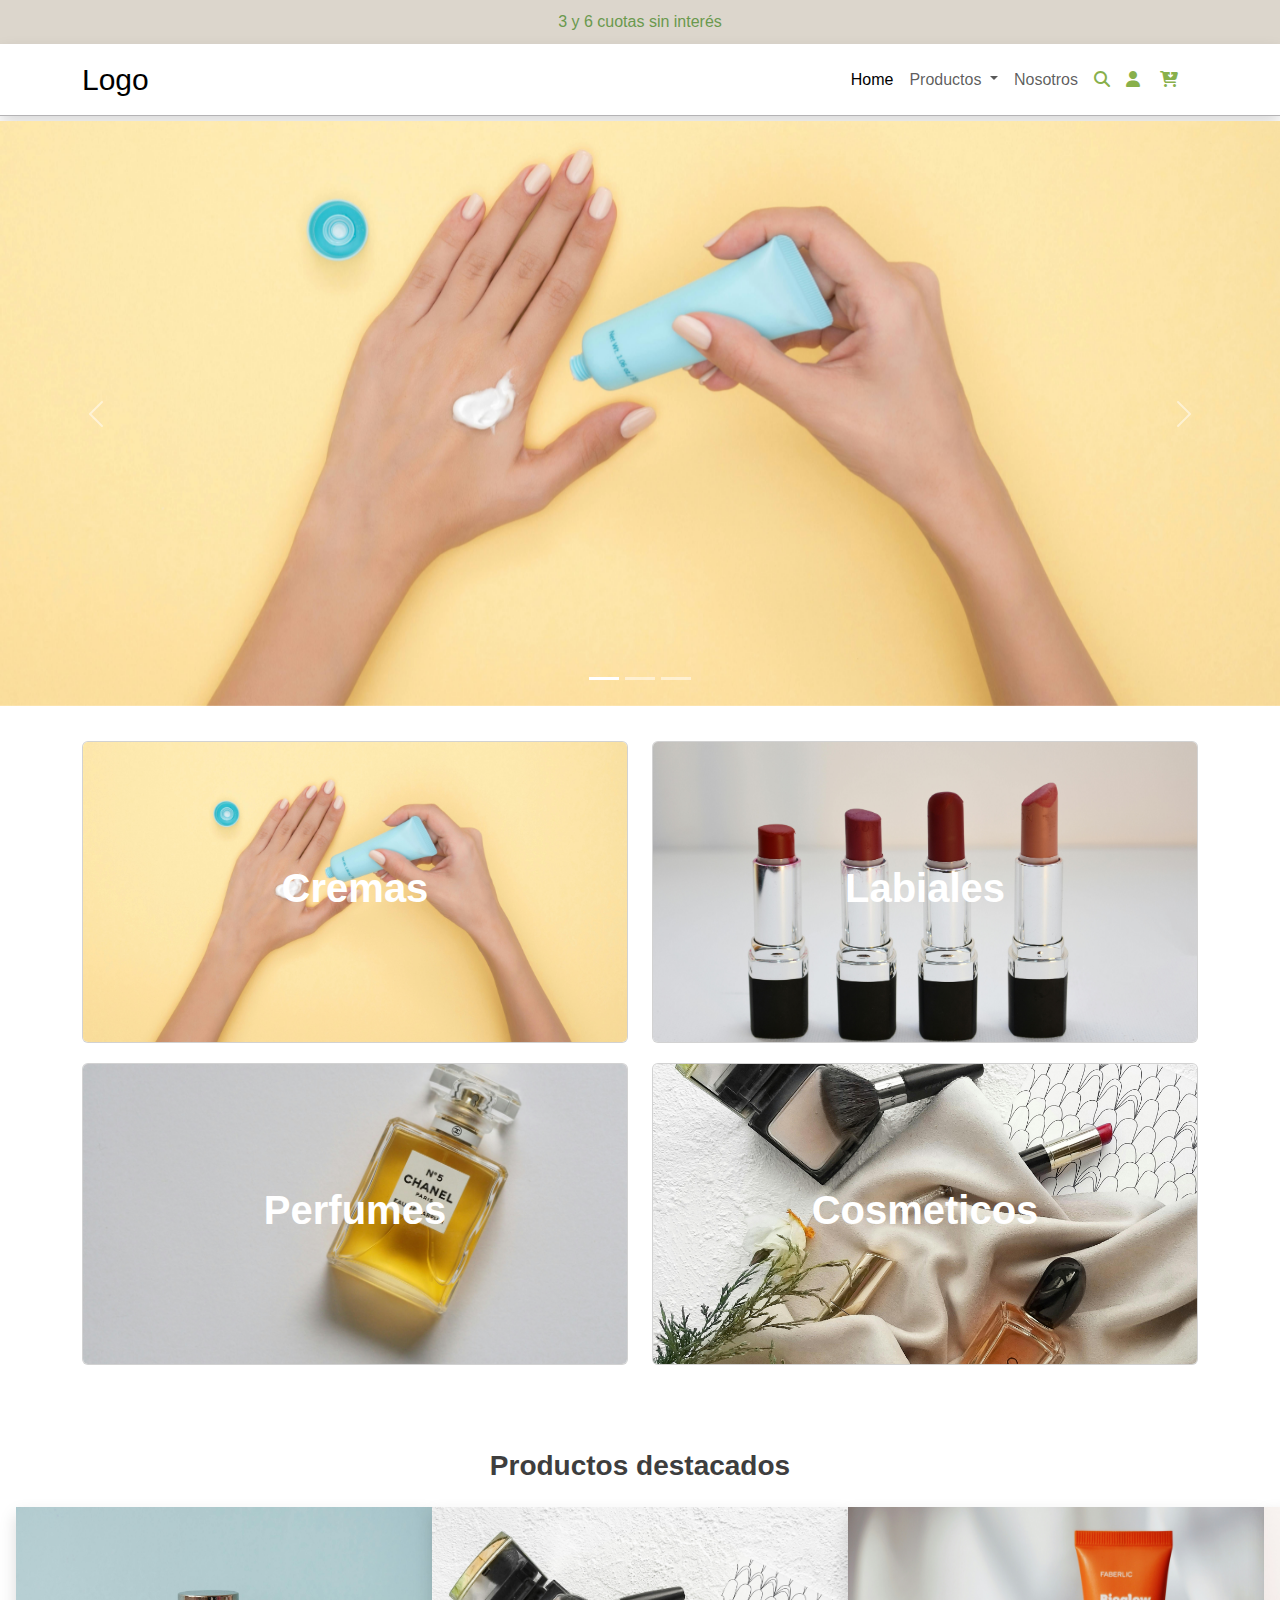
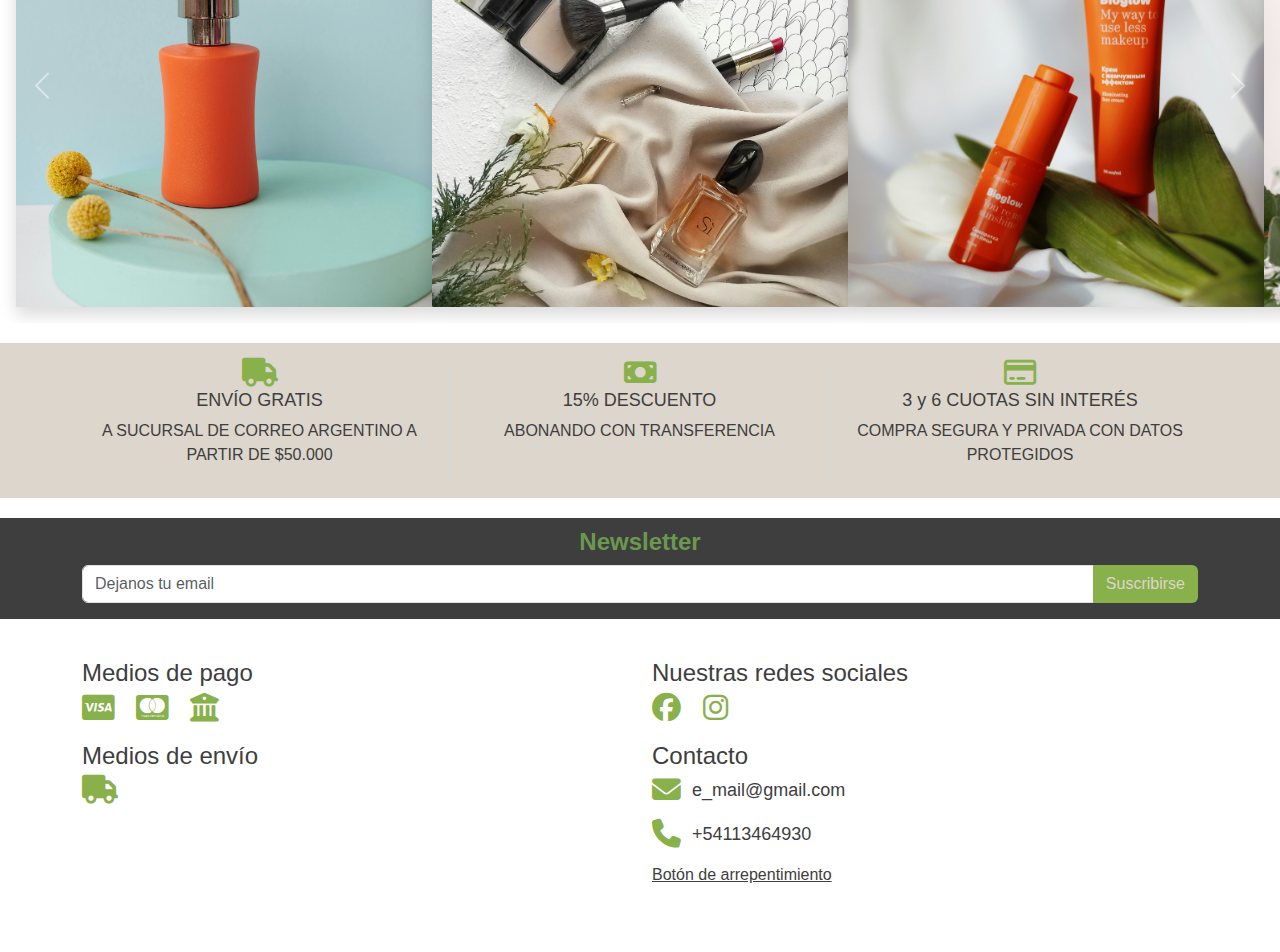
<file: index.html>
<!DOCTYPE html>
<html lang="es">

<head>
  <meta charset="UTF-8">
  <meta name="viewport" content="width=device-width, initial-scale=1.0">
  <title>ecommerce</title>

  <link rel="stylesheet" href="https://cdnjs.cloudflare.com/ajax/libs/font-awesome/4.7.0/css/font-awesome.min.css">
  <link rel="stylesheet" href="https://cdnjs.cloudflare.com/ajax/libs/font-awesome/6.7.2/css/all.min.css"
    integrity="sha512-Evv84Mr4kqVGRNSgIGL/F/aIDqQb7xQ2vcrdIwxfjThSH8CSR7PBEakCr51Ck+w+/U6swU2Im1vVX0SVk9ABhg=="
    crossorigin="anonymous" referrerpolicy="no-referrer" />
    <!--Links de bootstrap-->
  <link href="https://cdn.jsdelivr.net/npm/bootstrap@5.3.3/dist/css/bootstrap.min.css" rel="stylesheet"
    integrity="sha384-QWTKZyjpPEjISv5WaRU9OFeRpok6YctnYmDr5pNlyT2bRjXh0JMhjY6hW+ALEwIH" crossorigin="anonymous">

    <!--Links de css-->
  <link rel="stylesheet" href="/Styles/style.css">
</head>
</head>

<body>
  <!---------------------------->
  <!--Inicio de cabecera NAVS -->
  <!---------------------------->
  <section class="ofertaBanner text-center">
    3 y 6 cuotas sin interés
  </section>


  <nav class="navbar navbar-expand-lg shadow">
    <div class="container" id="container-nav">
      <div class="container colapsar d-flex align-items-lg-center" id="colapsar">
        <div class="logo"> <a class="navbar-brand me-auto" href="#">Logo</a></div>
        <div class="sidebar offcanvas offcanvas-start" tabindex="-1" id="offcanvasNavbar"
          aria-labelledby="offcanvasNavbarLabel">
          <div class="offcanvas-header border-bottom border-danger-subtle">
            <button type="button" class="btn-close shadow-none" data-bs-dismiss="offcanvas" aria-label="Close"></button>
          </div>
          <div class="offcanvas-body d-flex justify-content-lg-end justify-content-sm-center">

            <ul class="navbar-nav">
              <li class="nav-item  ">
                <a class="nav-link active" aria-current="page" href="./index.html">Home</a>
              </li>
              <li class="nav-item dropdown">
                <a class="nav-link dropdown-toggle" href="#" role="button" data-bs-toggle="dropdown"
                  aria-expanded="false">
                  Productos
                </a>
                <ul class="dropdown-menu">
                  <li><a class="dropdown-item" href="#">Producto 1</a></li>
                  <li><a class="dropdown-item" href="#">Producto 2</a></li>
                  <li><a class="dropdown-item" href="#">Producto 3</a></li>
                </ul>
              </li>
              <li class="nav-item">
                <a class="nav-link" href="#">Nosotros</a>
              </li>

            </ul>
          </div>
        </div>
        <div class="ms-auto d-flex">
          <ul class="navbar-nav iconos-nav">
            <li class="nav-item search-container me-3" id="searchButton">
              <i class="fa fa-search icono" aria-hidden="true"></i>
            </li>
            <li class="nav-item"><i class="fa-solid fa-user icono"></i></li>
            <li class="nav-item"><i class="fas fa-cart-arrow-down icono"></i></li>
          </ul>
          <button class="navbar-toggler colapso-nav" type="button" data-bs-toggle="offcanvas"
            data-bs-target="#offcanvasNavbar" aria-controls="offcanvasNavbar" aria-expanded="false"
            aria-label="Toggle navigation">
            <span class="navbar-toggler-icon"></span>
          </button>
        </div>
      </div>

      <!--input del search-->
      <div class="search-container" id="searchBox">
        <form>
          <input class="search" id="searchInput" type="text" placeholder="Buscar..." aria-hidden="false">
          <button type="button" class="btn-close" id="closeBtn" aria-label="Close"></button>
        </form>
      </div>

    </div>

  </nav>
  <!---------------------------->
  <!--Fin de cabecera NAVS -->
  <!---------------------------->

  <!---------------------------->
  <!--Inicio de carusel       -->
  <!---------------------------->

  <section class="carouselPrincipal" id="carouselPrincipal">
    <div id="carouselExampleIndicators" class="carousel slide">
      <div class="carousel-indicators">
        <button type="button" data-bs-target="#carouselExampleIndicators" data-bs-slide-to="0" class="active"
          aria-current="true" aria-label="Slide 1"></button>
        <button type="button" data-bs-target="#carouselExampleIndicators" data-bs-slide-to="1"
          aria-label="Slide 2"></button>
        <button type="button" data-bs-target="#carouselExampleIndicators" data-bs-slide-to="2"
          aria-label="Slide 3"></button>
      </div>
      <div class="carousel-inner">
        <div class="carousel-item carousel-principal-item active">
          <img src="./assets/cosmetics/pexels-moose-photos-170195-1029896.jpg" class="d-block w-100 " alt="...">
        </div>
        <div class="carousel-item  carousel-principal-item">
          <img src="./assets/cosmetics/pexels-didsss-1625037.jpg" class="d-block w-100" alt="...">
        </div>
        <div class="carousel-item carousel-principal-item">
          <img src="./assets/cosmetics/pexels-2119877-3750640.jpg" class="d-block w-100" alt="...">
        </div>
      </div>
      <button class="carousel-control-prev" type="button" data-bs-target="#carouselExampleIndicators"
        data-bs-slide="prev">
        <span class="carousel-control-prev-icon" aria-hidden="true"></span>
        <span class="visually-hidden">Previous</span>
      </button>
      <button class="carousel-control-next" type="button" data-bs-target="#carouselExampleIndicators"
        data-bs-slide="next">
        <span class="carousel-control-next-icon" aria-hidden="true"></span>
        <span class="visually-hidden">Next</span>
      </button>
    </div>

  </section>

  <!---------------------------->
  <!-- fin   de    carusel    -->
  <!---------------------------->

  <!---------------------------->
  <!--Incio seccion categorias -->
  <!---------------------------->
  <section class="categoria" id="categoria">
    <div class="container">
      <div class="row">


        <div class=" col-md-6 col-sm-12 ">
          <div class="card card-categorias">
            <a href="#"><img src="./assets/cosmetics/pexels-moose-photos-170195-1029896.jpg" class="card-img" alt="...">
              <div class="card-img-overlay  fw-bold card-categoria-box">
                <h3 class="card-title">Cremas</h5>

              </div>
            </a>
          </div>
        </div>
        <!---------------------------------------------------------->
        <div class=" col-md-6 col-sm-12 ">
          <div class="card  card-categorias">
            <img src="./assets/cosmetics/pexels-didsss-1625037.jpg" class="card-img" alt="...">
            <div class="card-img-overlay card-categoria-box">
              <a href="#">
                <h3 class="card-title">Labiales</h3>
              </a>
            </div>
          </div>
        </div>
        <!---------------------------------------------------------->
        <div class=" col-md-6 col-sm-12 ">
          <div class="card card-categorias">
            <img src="./assets/cosmetics/pexels-jessbaileydesign-755992.jpg" class="card-img" alt="...">
            <div class="card-img-overlay card-categoria-box">
              <a href="#">
                <h3 class="card-title">Perfumes</h3>
              </a>
            </div>
          </div>
        </div>
        <!---------------------------------------------------------->
        <div class=" col-md-6 col-sm-12 ">
          <div class="card card-categorias">
            <img src="./assets/cosmetics/pexels-2119877-3750640.jpg" class="card-img" alt="...">
            <div class="card-img-overlay card-categoria-box">
              <a href="#">
                <h3 class="card-title">Cosmeticos</h3>
              </a>
            </div>
          </div>
        </div>
        
        <!--------------------------Ultima card de categoria-------------------------------->

      </div>
    </div>

  </section>


  <!---------------------------->
  <!--Incio seccion productos -->
  <!---------------------------->
  <div class="container">
    <div class="row">
      <nav aria-label="breadcrumb">
        <ol class="breadcrumb" id="breadcrumb">
          <li class="breadcrumb-item"><a href="./index.html" id="breadcrumb-home">Home</a></li>
          <li class="breadcrumb-item active"><a href="#">Búsqueda</a></li>

        </ol>
      </nav>
      <section class="seccionProducto">
        <div class="container">
          <div class="row" id="shopContent">

            <!----------------- Ejemplo de tarje de productos desde HTML ------------------>

            <!--

        <div class="col-lg-4 col-md-6 col-sm-12 ">
          <div class="card mb-5 tarjeta">
            <a> <img src="./assets/slide1.jpg" class="card-img-top " alt="..."></a>
            <div class="card-body">
              <a href="#">
                <h5 class="card-title ">Producto 1</h5>
              </a>
              <p class="precio">$ 300</p>
              <p class="card-text">6 cuotas sin interés</p>
            </div>
          </div>
        </div>-->


            <!-------------------Productos inyectados por JS--------------->

          </div>
        </div>

      </section>

    </div>
  </div>

  <!--Leyenda de no se encontraron productos  -->
  <div class="container">
    <div class="row">
      <span class="placeholder col-12 placeholder-lg bg-secondary" id="noResults">No se han encontrado productos,
        intente con otro nombre</span>
    </div>
  </div>

  <!---------------------------->
  <!--Fin seccion productos   -->
  <!---------------------------->


  <!---------------------------->
  <!--Incio seccion destacados-->
  <!---------------------------->

  <section class="destacados">
    <div id="carouselExampleControls" class="carousel carusel">
      <h3 class="title">Productos destacados</h3>
      <div class="carousel-inner carousel-contenedor">

        <!------------------------------Tarjeta 1--------------------------------------->
        <div class="carousel-item carusel-destacado-item  active">
          <div class="card tarjeta-destacado  shadow  ">
            <div class="image-wrapper">
              <img src="./assets/cosmetics/pexels-daria-liudnaya-8166972.jpg" alt="...">
            </div>

          </div>
        </div>

        <!------------------------------Tarjeta 2--------------------------------------->

        <div class="carousel-item  carusel-destacado-item">
          <div class="card  tarjeta-destacado shadow">
            <div class="image-wrapper">
              <img src="./assets/cosmetics/pexels-2119877-3750640.jpg" alt="...">
            </div>

          </div>
        </div>

        <!------------------------------Tarjeta 3--------------------------------------->

        <div class="carousel-item  carusel-destacado-item ">
          <div class="card  tarjeta-destacado shadow">
            <div class="image-wrapper">
              <img src="./assets/cosmetics/nataliya-melnychuk-51sGDpm5S78-unsplash.jpg" alt="...">
            </div>

          </div>
        </div>

        <!------------------------------Tarjeta 4--------------------------------------->

        <div class="carousel-item  carusel-destacado-item">
          <div class="card  tarjeta-destacado shadow">
            <div class="image-wrapper">
              <img src="./assets/cosmetics/eve-maier-bM5y2PXl1_Q-unsplash.jpg" alt="...">
            </div>

          </div>
        </div>
        <!------------------------------Tarjeta 5--------------------------------------->

        <div class="carousel-item  carusel-destacado-item">
          <div class="card  tarjeta-destacado shadow">
            <div class="image-wrapper">
              <img src="./assets/cosmetics/brittney-weng-CSquI0aw_Rg-unsplash.jpg" alt="...">
            </div>

          </div>
        </div>
        <!------------------------------Fin tarjetas--------------------------------------->

      </div>
    </div>
    <!------------------------------Botones de carousel--------------------------------------->

    <button class="carousel-control-prev prev" type="button" data-bs-target="#carouselExampleControls"
      data-bs-slide="prev">
      <span class="carousel-control-prev-icon " aria-hidden="true"></span>
      <span class="visually-hidden">Previous</span>
    </button>
    <button class="carousel-control-next next " type="button" data-bs-target="#carouselExampleControls"
      data-bs-slide="next">
      <span class="carousel-control-next-icon " aria-hidden="true"></span>
      <span class="visually-hidden">Next</span>
    </button>

  </section>


  <!----------------------------->
  <!--Fin seccion Destacados  -->
  <!---------------------------->


  <!---------------------------->
  <!--Incio seccion descuentos-->
  <!---------------------------->
  <section class="contenedor descuentos">
    <div class="container">
      <div class="row">
        <div class="col-lg-4 col-sm-12 text-center box">
          <i class="fa-solid fa-truck icono"></i>
          <h3> ENVÍO GRATIS </h3>
          <p> A SUCURSAL DE CORREO ARGENTINO A PARTIR DE $50.000</p>

        </div>
        <div class="col-lg-4 col-sm-12 text-center box">
          <i class="fa-solid fa-money-bill icono"></i>
          <h3> 15% DESCUENTO</h3>
          <p> ABONANDO CON TRANSFERENCIA </p>
        </div>
        <div class="col-lg-4 col-sm-12 text-center">
          <i class="fa-regular fa-credit-card icono"></i>
          <h3> 3 y 6 CUOTAS SIN INTERÉS</h3>
          <p> COMPRA SEGURA Y PRIVADA CON DATOS PROTEGIDOS</p>
        </div>
      </div>
    </div>
  </section>

  <!---------------------------->
  <!--Fin seccion Descuentos -->
  <!---------------------------->

  <!---------------------------->
  <!--Incio seccion Newsletter-->
  <!---------------------------->

  <section class="newsletter">
    <div class="container">
      <div class="row">
        <h4 class="title">Newsletter</h4>
        <div class="input-group mb-3">

          <input type="text" class="form-control" placeholder="Dejanos tu email" aria-label="Recipient's username"
            aria-describedby="basic-addon2">
          <button class="btn color-acentuacion input-group-text" id="basic-addon2">Suscribirse</button>
        </div>

      </div>
    </div>

  </section>
  <!---------------------------->
  <!--Fin seccion Newsletter-->
  <!---------------------------->



  <!---------------------------->
  <!--Incio seccion pie de pagina-->
  <!---------------------------->
  <section class="contenedor ">
    <div class="container">
      <div class="row">

        <!---------------------Columna 1 ------------->
        <div class="col-lg-6 col-sm-12 contenedor-footer">

          <h4>Medios de pago</h4>
          <div class="contenedor-mediosPago d-flex justify-content-lg-start">
            <i class="fa-brands fa-cc-visa icono" aria-hidden="true"></i>
            <i class="fa-brands fa-cc-mastercard icono" aria-hidden="true"></i>
            <i class="fa-solid fa-building-columns icono"></i>
          </div>
          <h4>Medios de envío</h4>
          <i class="fa-solid fa-truck icono"></i>
        </div>

        <!---------------------Columna 2 ------------->

        <div class="col-lg-6 col-sm-12 contenedor-footer">

          <h4>Nuestras redes sociales</h4>
          <div class="contenedor-mediosPago d-flex">
            <i class="fa-brands fa-facebook icono"></i>
            <i class="fa-brands fa-instagram icono" aria-hidden="true"></i>
          </div>

          <h4>Contacto</h4>
          <div class="contacto-footer-icono"><i
              class="fa-solid fa-envelope icono d-flex align-items-center"><span>e_mail@gmail.com </span></i></div>
          <div class="contacto-footer-icono"><i
              class="fa-solid fa-phone icono d-flex align-items-center"><span>+54113464930 </span></i></div>
          <div class="contacto-footer-icono"><a>Botón de arrepentimiento</a></div>

        </div>
      </div>
    </div>
    </div>
    </div>


  </section>
  <!---------------------------->
  <!--Fin seccion pie de pagina-->
  <!---------------------------->


  <!--  jquerys cdn-->
  <script src="https://code.jquery.com/jquery-3.7.1.min.js"
    integrity="sha256-/JqT3SQfawRcv/BIHPThkBvs0OEvtFFmqPF/lYI/Cxo=" crossorigin="anonymous"></script>

  <!-- hoja de javascript-->
  <script src="/scripts/script.js"></script>

  <!-- script de bootstrap-->
  <script src="https://cdn.jsdelivr.net/npm/bootstrap@5.3.3/dist/js/bootstrap.bundle.min.js"
    integrity="sha384-YvpcrYf0tY3lHB60NNkmXc5s9fDVZLESaAA55NDzOxhy9GkcIdslK1eN7N6jIeHz"
    crossorigin="anonymous"></script>

</body>

</html>
</file>
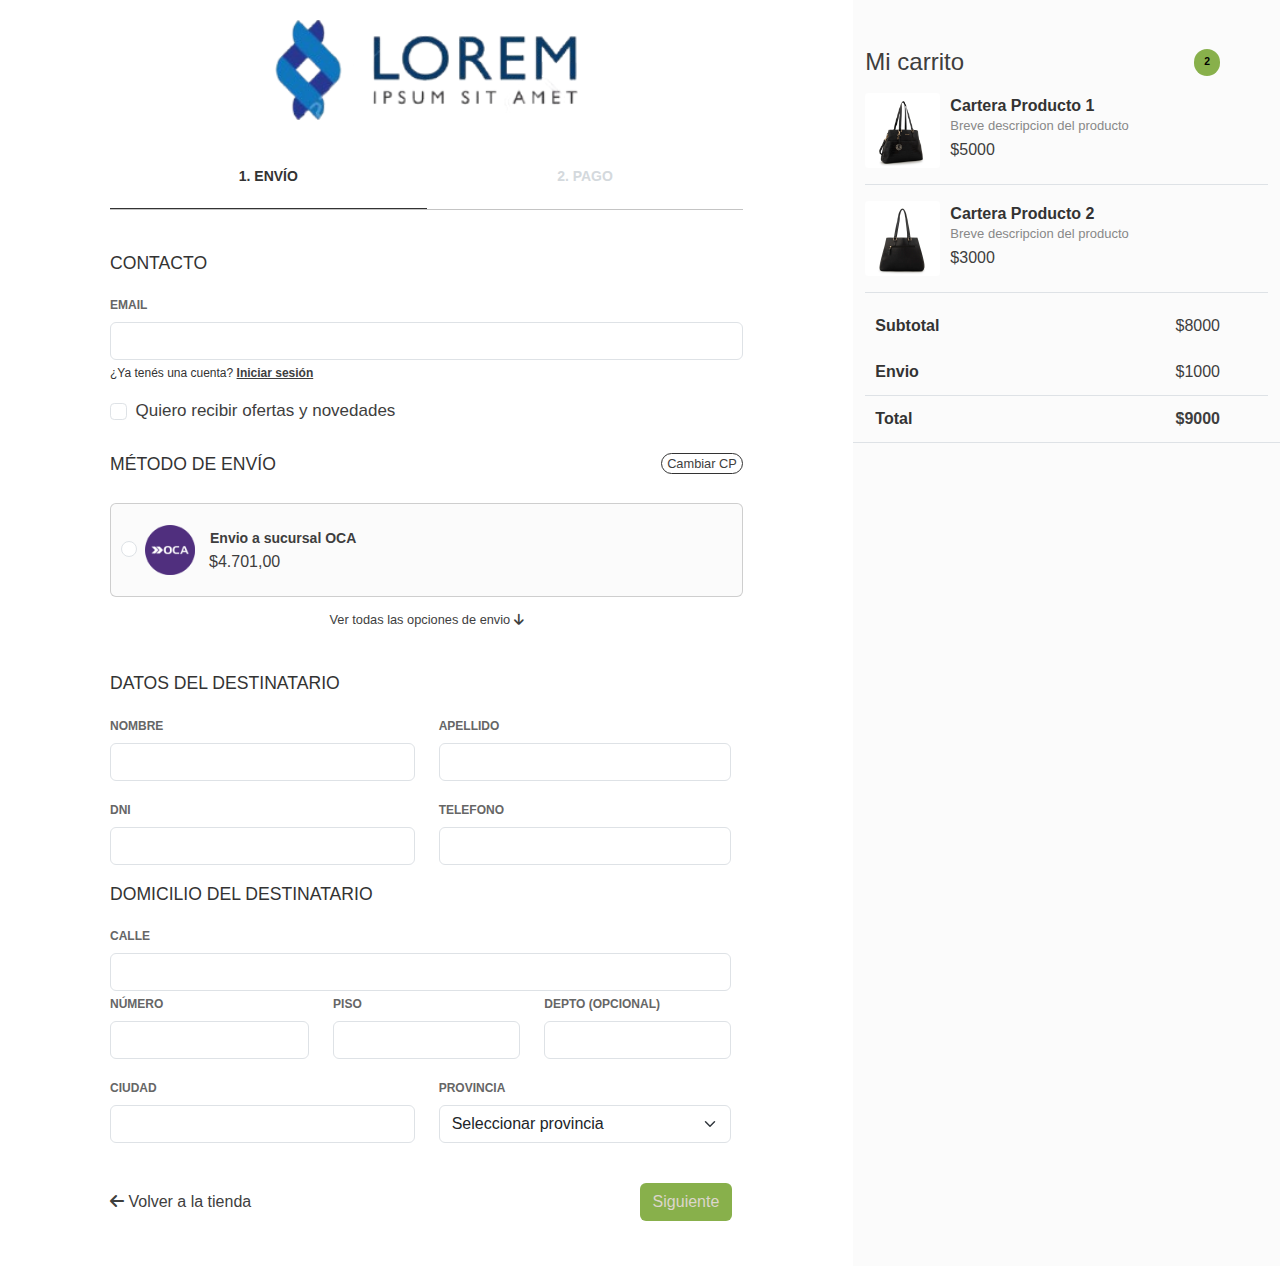
<file: checkOutPage.html>
<!DOCTYPE html>
<html lang="en">

<head>
  <meta charset="UTF-8">
  <meta name="viewport" content="width=device-width, initial-scale=1.0">
  <title>ecommerce</title>

  <link rel="stylesheet" href="https://cdnjs.cloudflare.com/ajax/libs/font-awesome/4.7.0/css/font-awesome.min.css">
  <link rel="stylesheet" href="https://cdnjs.cloudflare.com/ajax/libs/font-awesome/6.7.2/css/all.min.css"
    integrity="sha512-Evv84Mr4kqVGRNSgIGL/F/aIDqQb7xQ2vcrdIwxfjThSH8CSR7PBEakCr51Ck+w+/U6swU2Im1vVX0SVk9ABhg=="
    crossorigin="anonymous" referrerpolicy="no-referrer" />
  <!--Links de bootstrap-->
  <link href="https://cdn.jsdelivr.net/npm/bootstrap@5.3.3/dist/css/bootstrap.min.css" rel="stylesheet"
    integrity="sha384-QWTKZyjpPEjISv5WaRU9OFeRpok6YctnYmDr5pNlyT2bRjXh0JMhjY6hW+ALEwIH" crossorigin="anonymous">
  <link rel="stylesheet" href="https://cdn.jsdelivr.net/npm/bootstrap-icons@1.12.1/font/bootstrap-icons.min.css">

  <!--Links de css-->
  <link rel="stylesheet" href="/Styles/style.css">

  <link rel="stylesheet" href="./Styles/productDetailPage.css">
  <link rel="stylesheet" href="/Styles/checkOut.css">
</head>


<body>

  <!-----Inicio de maquetacion--->

  <div class="container-fluid px-0">
    <div class="row gx-0" id="padre">
      <!--Formulario de datos personales y de envio-->
      <div class="text-center col-sm-12 col-lg-8 checkOut_Fomularios p-15">

        <div class="checkOut_Fomularios_LogoContainer">
          <img src="./assets/logotipo-genérico-removebg-preview.png" alt="">
        </div>
        <button class="btn color-acentuacion d-md-none mt-4" type="button" data-bs-toggle="offcanvas"
          data-bs-target="#offcanvasPanelMisProductos" aria-controls="offcanvasPanelMisProductos">
          Ver mis productos
        </button>

        <!-- Offcanvas -->
        <div class="offcanvas offcanvas-end offcanvasDosContainer fondo" tabindex="-1" id="offcanvasPanelMisProductos"
          aria-labelledby="offcanvasPanelLabel">
          <div class="offcanvas-header">

            <button type="button" class="btn-close" data-bs-dismiss="offcanvas" aria-label="Close"></button>
          </div>
          <div class="offcanvas-body">
            <div class="text-center col-sm-12 col-lg-4 checkOut_ResumenCompra m-0 p-0" id="checkOut_ResumenCompra">
              <div class="container offcanvasDos-product-list">
                <div class="spaceBetween mt-3">
                  <h5 class=" offcanvasDos-title" id="offcanvasNavbarLabel">Mi carrito</h5>
                  <span class="me-5 badge rounded-pill badgeColor"> 2</span>
                </div>

                <!--Resumen de Productos -->
                <div class="item-carrito justify-content-lg-start mt-3 pb-3 divisor">
                  <img src="./assets/cosmetics/brittney-weng-1eX9t4U0l6E-unsplash.jpg" class="imagenProductoCarrito" alt="titulo" width="50" />
                  <div class="carritoTituloCantidadAgregado text-start">
                    <p>Cartera Producto 1</p>
                    <p class="texto-simple">Breve descripcion del producto</p>
                    <span>$5000</span>
                  </div>
                </div>
                <div class="item-carrito justify-content-lg-start mt-3 pb-3 divisor">
                  <img src="./assets/cosmetics/brittney-weng-1eX9t4U0l6E-unsplash.jpg" class="imagenProductoCarrito" alt="titulo" width="50" />
                  <div class="carritoTituloCantidadAgregado text-start">
                    <p>Cartera Producto 2</p>
                    <p class="texto-simple">Breve descripcion del producto</p>
                    <span>$3000</span>
                  </div>
                </div>
                <!--Subtototal y envio-->
                <div class="divisor">
                  <div class="spaceBetween">
                    <p class="offcanvasDos-title-productos">Subtotal</p>
                    <span class="me-5">$8000</span>
                  </div>
                  <div class="spaceBetween">
                    <p class="offcanvasDos-title-productos">Envio</p>
                    <span class="me-5">$1000</span>
                  </div>
                </div>
                <!--Total-->
                <div>
                  <div class="spaceBetween">
                    <p class="offcanvasDos-title-productos">Total</p>
                    <span class=" me-5"><strong> $9000</strong></span>
                  </div>
                </div>

              </div>
            </div>
          </div>
        </div>
        <div class="containerFormularioDeEnvio">
          <div class="checkOut_Fomularios_formularioContainer">
            <div class="btnTabs">
              <button class=" btnTabs_btn active">1. Envío</button>
              <button class="btnTabs_btn disable">2. Pago</button>
            </div>
          </div>

          <!--Envio-->
          <div class="envioContainer">

            <!---Seccion contacto-->
            <form id="formulario--enviar" class="formularioEmail needs-validation" novalidate>
              <div class="container--formulario">
                <div class="titulo--formulario">
                  <p>Contacto</p>
                </div>
                <div class="emailContainer">

                  <div class="mb-3">
                    <label for="exampleInputEmail1" class="form-label label--formulario">EMAIL</label>
                    <input type="email" class="form-control" id="exampleInputEmail1" aria-describedby="emailHelp"
                      required>
                    <div id="emailHelp" class="form-text">
                      <p>¿Ya tenés una cuenta? <a href="#">Iniciar sesión</a></p>
                    </div>
                  </div>

                </div>
                <div class="checkboxNovedades">
                  <div class="form-check">
                    <input class="form-check-input" type="checkbox" value="" id="checkDefault">
                    <label class="form-check-label" for="checkDefault">
                      Quiero recibir ofertas y novedades
                    </label>
                  </div>
                </div>

                <!--OTP validation-->
                
                  <div class=" col-sm-6 col-md-4" id="formulario-otp">
                  <div class="label--formulario">
                  <p class="otp">Ingresá el código recibido por e-mail.</p>
                  </div>
                  <div id="otpContainer" >
                    <label for="otp" >Ingresá el código de 4 digitos</label>
                    <div class="d-flex align-items-center justify-content-between mt-2">
                      <input type="text" id="otp1" maxlength="1" class="form-control OTPCompleted" />
                      <input type="text" id="otp2" maxlength="1" class="form-control OTPCompleted" />
                      <input type="text" id="otp3" maxlength="1" class="form-control OTPCompleted" />
                      <input type="text" id="otp4" maxlength="1" class="form-control OTPCompleted" />                          
                    </div>
                  </div>
                  <div class="text-center mt-2 link"><a>Reenviar código</a></div>
                  </div>
                

              </div>

              <!---Seccion Metodo de envio .--->
              <div class="container--formulario">
                <div class="titulo--formulario titulo--formulario-metodo ">
                  <p>Método de envío</p>
                  <div>
                    <button class="btn--sin-fondo">Cambiar CP </button>
                  </div>
                </div>

                <!----Si quiero cambiar el codigo postal aparece esto-->
                <div class="input-group mb-3 calcularEnvioContainer">
                  <input type="text" class="form-control" aria-label="Recipient's username" placeholder="Código postal"
                    aria-describedby="button-addon2">
                  <p class="d-inline-flex gap-1 btn-calculoEnvio">
                    <button class="btn color-acentuacion" type="button" id="btnCalcular" data-bs-toggle="collapse"
                      data-bs-target="#envioPaginaProductDetail" aria-expanded="false"
                      aria-controls="envioPaginaProductDetail">Calcular</button>
                  </p>

                </div>

                <div class="card card--formulario--metodoEnvio">
                  <div class="calculoEnvio-colapsado-container">
                    <div class="form-check">
                      <input class="form-check-input" type="radio" name="radioDefault" id="radioDefault1">
                    </div>
                    <div class="calculoEnvio-colapsado-icono">
                      <img src="/assets/oca-shipment-icon.png" alt="">
                    </div>
                    <div class="calculoEnvio-colapsado-detalle">
                      <p class="calculoEnvio-colapsado-p-innerTitle">Envio a sucursal OCA</p>
                      <span>$4.701,00</span>
                    </div>
                  </div>
                </div>

                <!--Listado de metodos de envios-->
                <div class="listado--MetodoEnvio text-center">
                  <a type="button" id="button-addon2 " data-bs-toggle="collapse"
                    data-bs-target="#envioPaginaProductDetail" aria-expanded="false"
                    aria-controls="envioPaginaProductDetail">
                    <p>Ver todas las opciones de envio <i class="fa fa-arrow-down" aria-hidden="true"></i></p>
                  </a>

                  <div class="collapse" id="envioPaginaProductDetail">
                    <div class="card card-body card-container-diferentesFormasEnvio">

                      <p class="calculoEnvio-colapsado-p">Envio a domicilio</p>
                      <div class="card">
                        <div class="calculoEnvio-colapsado-container">
                          <div class="form-check">
                            <input class="form-check-input" type="radio" name="radioDefault" id="radioDefault1">
                          </div>
                          <div class="calculoEnvio-colapsado-icono">
                            <img src="/assets/oca-shipment-icon.png" alt="">
                          </div>
                          <div class="calculoEnvio-colapsado-detalle">
                            <p class="calculoEnvio-colapsado-p-innerTitle"> Envio a domicilio OCA</p>
                            <span>$7.012,00</span>
                          </div>
                        </div>
                      </div>
                      <p class="calculoEnvio-colapsado-p">Envio a sucursal del correo</p>
                      <div class="card">


                        <div class="calculoEnvio-colapsado-container">
                          <div class="form-check">
                            <input class="form-check-input" type="radio" name="radioDefault" id="radioDefault1">
                          </div>
                          <div class="calculoEnvio-colapsado-icono">
                            <img src="/assets/oca-shipment-icon.png" alt="">
                          </div>
                          <div class="calculoEnvio-colapsado-detalle">
                            <p class="calculoEnvio-colapsado-p-innerTitle"> Envio a sucursal OCA</p>
                            <span>$4.701,00</span>
                          </div>
                        </div>
                      </div>
                      <p class="calculoEnvio-colapsado-p">Otros medios de envio</p>
                      <div class="card">


                        <div class="calculoEnvio-colapsado-container">
                          <div class="form-check">
                            <input class="form-check-input" type="radio" name="radioDefault" id="radioDefault1">
                          </div>
                          <div class="calculoEnvio-colapsado-icono">
                            <img src="/assets/custom-shipment-icon.png" alt="">
                          </div>
                          <div class="calculoEnvio-colapsado-detalle">
                            <p class="calculoEnvio-colapsado-p-innerTitle"> PUNTO DE RETIRO CABA-PALERMO
                            </p>
                            <p class="calculoEnvio-p-text">Una vez realizada la compra, por favor
                              coordinar con nuestro encargado de deposito, Valetin, para la entrega
                              del pedido realizado. Desde ya muchas gracias.</p>
                          </div>
                        </div>
                      </div>

                    </div>
                  </div>
                </div>


              </div>

              <!--Formulario Datos del detinatario-->
              <div class="formulario--datosDestinatario--Cotainer">
                <div class="titulo--formulario">
                  <p> Datos del destinatario</p>
                </div>

                <div class="container-fluid">
                  <div class="row">
                    <div class="col-6 mb-3 ps-0 ">
                      <label for="formulario--datosDestinatario-nombre"
                        class="form-label label--formulario">NOMBRE</label>
                      <input type="text" class="form-control" id="formulario--datosDestinatario-nombre"
                        aria-describedby="emailHelp" required>
                    </div>
                    <div class="col-6 mb-3  ">
                      <label for="formulario--datosDestinatario-apellido"
                        class="form-label label--formulario">APELLIDO</label>
                      <input type="text" class="form-control" id="formulario--datosDestinatario-apellido"
                        aria-describedby="emailHelp" required>
                    </div>
                    <div class="col-6 mb-3 ps-0 ">
                      <label for="formulario--datosDestinatario-DNI" class="form-label label--formulario">DNI</label>
                      <input type="text" class="form-control" id="formulario--datosDestinatario-DNI"
                        aria-describedby="emailHelp" required>
                    </div>
                    <div class="col-6 mb-3">
                      <label for="formulario--datosDestinatario-telefono"
                        class="form-label label--formulario">TELEFONO</label>
                      <input type="text" class="form-control" id="formulario--datosDestinatario-telefono"
                        aria-describedby="emailHelp" required>
                    </div>
                  </div>
                </div>

              </div>

              <!--Formulario Domicilio del destinatario-->
              <div class="formulario--domicilioDestinatario-container">
                <div class="titulo--formulario">
                  <p> Domicilio del destinatario</p>
                </div>

                <div class="container-fluid">
                  <div class="row">
                    <div class="col-12 ps-0">
                      <label for="formulario--domicilioDestinatario-calle"
                        class="form-label label--formulario">CALLE</label>
                      <input type="text" class="form-control" id="formulario--domicilioDestinatario-calle"
                        aria-describedby="emailHelp" required>
                    </div>
                    <div class="col-4 mb-3 ps-0">
                      <label for="formulario--domicilioDestinatario-numero"
                        class="form-label label--formulario">NÚMERO</label>
                      <input type="text" class="form-control" id="formulario--domicilioDestinatario-numero"
                        aria-describedby="emailHelp" required>
                    </div>
                    <div class="col-4 mb-3">
                      <label for="formulario--domiciliDestinatario-piso"
                        class="form-label label--formulario">PISO</label>
                      <input type="text" class="form-control" id="formulario--domiciliDestinatario-piso"
                        aria-describedby="emailHelp" required>
                    </div>
                    <div class="col-4 mb-3 ">
                      <label for="formulario--domicilioDestinatario-depto" class="form-label label--formulario">DEPTO
                        (opcional)</label>
                      <input type="text" class="form-control" id="formulario--domicilioDestinatario-depto"
                        aria-describedby="emailHelp">
                    </div>
                    <div class="col-6 ps-0"> <label for="formulario--domicilioDestinatario-localidad"
                        class="form-label label--formulario">CIUDAD</label>
                      <input type="text" class="form-control" id="formulario--domicilioDestinatario-localidad"
                        aria-describedby="emailHelp" required>
                    </div>
                    <div class="col-6"> <label for="formulario--domicilioDestinatario-provincia"
                        class="form-label label--formulario">PROVINCIA</label>
                      <select class="form-select" id="floatingSelect" aria-label="Floating label select example"
                        required>
                        <option selected>Seleccionar provincia</option>
                        <option value="1">Buenos Aires</option>
                        <option value="2">Catamarca</option>
                        <option value="3">Chaco</option>
                        <option value="4">Chubut</option>
                        <option value="5">Córdoba</option>
                        <option value="6">Corrientes</option>
                        <option value="7">Entre Ríos</option>
                        <option value="8">Formosa</option>
                        <option value="9">Jujuy</option>
                        <option value="10">La Pampa</option>
                        <option value="11">La Rioja</option>
                        <option value="12">Mendoza</option>
                        <option value="13">Misiones</option>
                        <option value="14">Neuquén</option>
                        <option value="15">Río Negro</option>
                        <option value="16">Salta</option>
                        <option value="17">San Juan</option>
                        <option value="18">San Luis</option>
                        <option value="19">Santa Cruz</option>
                        <option value="20">Santa Fe</option>
                        <option value="21">Santiago del Estero</option>
                        <option value="22">Tierra del Fuego</option>
                        <option value="23">Tucumán</option>
                      </select>
                    </div>
                  </div>
                </div>


              </div>
              <!--Botonera y volver a tienda-->
              <div class="botonera container--formulario">
                <div><i class="fa fa-arrow-left" aria-hidden="true"></i><a href=""> Volver a la tienda</a></div>
                <div><button type="button" form="formulario--enviar"
                    class="btn color-acentuacion envio">Siguiente</button></div>
              </div>
            </form>
            <!---Fin de formulario--->
          </div>

          <!--Pago-->
          <div class="pagoContainer">
            <div class="titulo--formulario mt-4">
              <p class="normal">Seleccioná como querés pagar tu compra</p>
            </div>

            <div class="container--metodo--pago mt-3">
              <div class="card card-body card-container-diferentesFormasEnvio">

                <!--inicio card 1 TARJETAS-->
                <div class="card  noRoundBorder" data-bs-toggle="collapse" data-bs-target="#collapseTarjeta"
                  role="button" aria-expanded="false" aria-controls="collapseExample">
                  <div class="calculoEnvio-colapsado-container">
                    <div class="form-check">
                      <input class="form-check-input" type="radio" name="metodoPago" id="metodoPago1">
                    </div>
                    <div class="calculoEnvio-colapsado-icono">
                      <img class="img-grande" src="/assets/bank-payment-icon.png" alt="">
                    </div>
                    <div class="calculoEnvio-colapsado-detalle">
                      <p class="calculoEnvio-colapsado-p-innerTitle">Tarjeta de crédito o debito</p>
                    </div>
                    <span class="span-arrow"> <i class="bi bi-arrow-right-short"></i></span>

                  </div>
                </div>
                <div class="collapse" id="collapseTarjeta">
                  <div class="card card-body">
                    <div class="container">
                      <div class="row">
                        <div class="col-12 mb-3">
                          <input type="text" class="form-control" id="exampleInputPassword1"
                            placeholder="Número de tarjeta">
                        </div>
                        <div class="col-5 mb-3">
                          <input type="text" class="form-control" id="exampleInputPassword1"
                            placeholder="Datos del titular">
                        </div>
                        <div class="col-4 mb-3">
                          <input type="text" class="form-control" id="exampleInputPassword1" placeholder="Vencimiento MM/AA">
                        </div>
                        <div class="col-3">
                          <input type="text" class="form-control" id="exampleInputPassword1" placeholder="CVV">
                        </div>
                        <!--Cuotas-->
                        <div class="col-12" data-bs-toggle="collapse" data-bs-target="#collapseCuotas" role="button"
                          aria-expanded="false" aria-controls="collapseExample">
                          <span class="form-control d-flex justify-content-between align-items-center">
                            <div>
                              <p>Cuotas</p>
                              <span class="selection"> 1 x $235.000</span>
                            </div>
                            <span class="span-arrow"> <i class="bi bi-arrow-down-short"></i></span>

                          </span>
                        </div>
                        <!--Cuotas listado-->
                        <div class="col-12 collapse collapseCuotas" id="collapseCuotas">
                          <div class="card card-body">
                            <ul>
                              <li>1 cuota de $235.000</li>
                              <li>3 cuotas de $78.333</li>
                              <li>6 cuotas de $39.167</li>
                              <li>12 cuotas de $19.583</li>
                              <li>18 cuotas de $13.056</li>
                              <li>24 cuotas de $9.792</li>
                            </ul>
                          </div>
                        </div>
                        <!--tipo de DNI-->
                        <div class="col-5 mt-3 mb-3">
                          <span class=" d-flex justify-content-between align-items-center">
                            <select class="form-select" aria-label="selected">
                              <p>Documento</p>
                            
                              <option value="1" selected>DNI</option>
                              <option value="2">LE</option>
                              <option value="3">LC</option>
                              <option value="4">CUIT</option>

                            </select>
                          </span>
                        </div>
                        <!--DNI-->
                        <div class="col-7 mb-3 mt-3">
                          <input type="text" class="form-control" id="exampleInputPassword1"
                            placeholder="Número de DNI">
                        </div>
                        <!--Telefono-->
                        <div class="col-12 mt-3 mb-3">
                          <input type="text" class="form-control" id="exampleInputPassword1" placeholder="Teléfono">
                        </div>
                        <div class="calculoEnvio-colapsado-detalle">
                          <p class="label--formulario">Tarjetas aceptadas</p>
                          <label class="payment-options mb-2">
                            <span>
                              <img class="img--payments" src="/assets/mastercard.png" alt="">
                              <img class="img--payments" src="/assets/visa.png" alt="">
                              <img class="img--payments" src="/assets/pagofacil.png" alt="">
                              <img class="img--payments" src="/assets/naranja.png" alt="">
                            </span>
                          </label>
                        </div>
                      </div>
                    </div>
                  </div>
                </div>
                <!--fin card 1-->


                <!--inicio card 2 TRANSFERENCIA-->
                <div class="card  noRoundBorder" data-bs-toggle="collapse" data-bs-target="#collapseTransferencia"
                  role="button" aria-expanded="false" aria-controls="collapseExample">
                  <div class="calculoEnvio-colapsado-container">
                    <div class="form-check">
                      <input class="form-check-input" type="radio" name="metodoPago" id="metodoPago2">
                    </div>
                    <div class="calculoEnvio-colapsado-icono">
                      <img class="img-grande" src="/assets/bank-payment-icon.png" alt="">
                    </div>
                    <div class="calculoEnvio-colapsado-detalle">
                      <p class="calculoEnvio-colapsado-p-innerTitle">Transferencia bancaria (10% de descuento)</p>
                      <p class="leyendaTransferencia">Cuando realices la tranferencia debes enviar el comprobante de
                        pago.</p>
                    </div>
                    <span class="span-arrow"> <i class="bi bi-arrow-right-short"></i></span>
                  </div>
                </div>
                <div class="collapse" id="collapseTransferencia">
                  <div class="card card-body">
                    <div>
                      <p class="leyendaTransferencia text-start">Te compatiremos un <strong>CBU exclusivo para la
                          compra</strong>. Asegurate de transferir el <strong>monto exacto</strong> para una correcta
                        acreditación.</p>
                    </div>
                    <div class="container">
                      <div class="row">
                        <div class="col-5 mt-3 mb-3">
                          <span class=" d-flex justify-content-between align-items-center">
                            <select class="form-select" aria-label="Default select example">
                              <p>Documento</p>
                              <option value="1" seleted>DNI</option>
                              <option value="2">LE</option>
                              <option value="3">LC</option>
                              <option value="4">CUIT</option>
                            </select>
                          </span>
                        </div>
                        <div class="col-7 mb-3 mt-3">
                          <input type="text" class="form-control" id="exampleInputPassword1"
                            placeholder="Número de DNI">
                        </div>
                      </div>
                    </div>
                  </div>
                </div>
                <!--fin card 2-->


                <!--inicio card 3 MERCADO PAGO-->
                <div class="card  noRoundBorder" data-bs-toggle="collapse" data-bs-target="#collapseMercadoPago"
                  role="button" aria-expanded="false" aria-controls="collapseExample">
                  <div class="calculoEnvio-colapsado-container">
                    <div class="form-check">
                      <input class="form-check-input" type="radio" name="metodoPago" id="metodoPago3">
                    </div>
                    <div class="calculoEnvio-colapsado-icono">
                      <img class="img-grande" src="/assets/mercadopago-payment-icon.png" alt="">
                    </div>
                    <div class="calculoEnvio-colapsado-detalle">
                      <p class="calculoEnvio-colapsado-p-innerTitle">Mercado Pago</p>
                      <label class="payment-options">
                        <span>
                          <img class="img--payments" src="/assets/mastercard.png" alt="">
                          <img class="img--payments" src="/assets/visa.png" alt="">
                          <img class="img--payments" src="/assets/pagofacil.png" alt="">
                          <img class="img--payments" src="/assets/naranja.png" alt="">
                        </span>
                      </label>
                    </div>
                    <span class="span-arrow"> <i class="bi bi-arrow-right-short"></i></span>
                  </div>
                </div>
                <div class="collapse collapseMercadoPago" id="collapseMercadoPago">
                  <div class="card card-body">
                    <div>
                      <p class="text-center"><strong>Pagá con tu cuenta de Mercado Pago </strong></p>
                    </div>
                    <div class="info-MercadoPago">
                      <div>
                        <div class="d-flex"> <i class="bi bi-wallet2"></i>
                          <p class="subtext"><strong> Usá tus tarjetas guardadas</strong></p>
                        </div>
                        <p class="subtext">Dinero disponible y mucho más</p>
                      </div>
                      <div>
                        <div class="d-flex"> <i class="bi bi-handbag"></i>
                          <p class="subtext"><strong> Accedé a cuotas sin tarjeta</strong></p>
                        </div>
                        <p class="subtext">para comprar ahora y pagar después</p>
                      </div>

                    </div>
                    <div class="calculoEnvio-colapsado-detalle ">
                      <label class="payment-options text-center">
                        <span>
                          <img class="img--payments" src="/assets/mastercard.png" alt="">
                          <img class="img--payments" src="/assets/visa.png" alt="">
                          <img class="img--payments" src="/assets/pagofacil.png" alt="">
                          <img class="img--payments" src="/assets/naranja.png" alt="">
                        </span>
                      </label>
                    </div>
                    <div class="col-12 mt-3 card-footer text-center">
                      Te rediccionaremos a la pagina de Mercado Pago
                    </div>
                  </div>
                </div>
                <!--fin card 3-->

                <!--Comienzo boton mostrar todas las opciones-->
                <a class="listado--MetodoEnvio  mt-3 text-center" type="button" id="mostrarTodos">
                  <p>Seleccionar otra opcion de pago <i class="fa fa-arrow-down" aria-hidden="true"></i></p>
                </a>
              </div>
            </div>
            <div class="container--datos-facturacion mt-5">
              <div class="titulo--formulario">
                <p> Datos de facturación</p>
              </div>
              <div class="text-start">
                <div class="form-check">
                  <input class="form-check-input" type="checkbox" value="" id="checkDefault4" checked>
                  <label class="form-check-label" for="checkDefault4">
                    Utilizar los mismos datos de envío para la factura.
                  </label>
                </div>
                <div class="form-check">
                  <input class="form-check-input" type="checkbox" value="" id="checkDefault4">
                  <label class="form-check-label" for="checkDefault4">
                    Se requiere factura A
                  </label>
                </div>
              </div>
              <div class="cambiar--datos--formulario mt-3 text-start">

                <!--Formulario Datos de facturacion-->
                <div class="formulario--datosDestinatario--Cotainer">
                  <div class="titulo--formulario">
                    <p> Datos de la facturación </p>
                  </div>

                  <div class="container-fluid">
                    <div class="row">
                      <div class="col-6 mb-3 ps-0">
                        <label for="formulario--datosDestinatario-nombre"
                          class="form-label label--formulario">NOMBRE</label>
                        <input type="text" class="form-control" id="formulario--datosDestinatario-nombre"
                          aria-describedby="emailHelp" required>
                      </div>
                      <div class="col-6 mb-3  ">
                        <label for="formulario--datosDestinatario-apellido"
                          class="form-label label--formulario">APELLIDO</label>
                        <input type="text" class="form-control" id="formulario--datosDestinatario-apellido"
                          aria-describedby="emailHelp" required>
                      </div>
                      <div class="col-6 mb-3 ps-0">
                        <label for="formulario--datosDestinatario-DNI" class="form-label label--formulario">DNI</label>
                        <input type="text" class="form-control" id="formulario--datosDestinatario-DNI"
                          aria-describedby="emailHelp" required>
                      </div>
                      <div class="col-6 mb-3">
                        <label for="formulario--datosDestinatario-telefono"
                          class="form-label label--formulario">TELEFONO</label>
                        <input type="text" class="form-control" id="formulario--datosDestinatario-telefono"
                          aria-describedby="emailHelp" required>
                      </div>
                    </div>
                  </div>

                </div>

                <!--Formulario Domicilio de facturacion-->
                <div class="formulario--domicilioDestinatario-container">
                  <div class="titulo--formulario">
                    <p> Domicilio de facturación</p>
                  </div>

                  <div class="container-fluid">
                    <div class="row">
                      <div class="col-12 ps-0">
                        <label for="formulario--domicilioDestinatario-calle"
                          class="form-label label--formulario">CALLE</label>
                        <input type="text" class="form-control" id="formulario--domicilioDestinatario-calle"
                          aria-describedby="emailHelp" required>
                      </div>
                      <div class="col-4 mb-3 ps-0 ">
                        <label for="formulario--domicilioDestinatario-numero"
                          class="form-label label--formulario">NÚMERO</label>
                        <input type="text" class="form-control" id="formulario--domicilioDestinatario-numero"
                          aria-describedby="emailHelp" required>
                      </div>
                      <div class="col-4 mb-3">
                        <label for="formulario--domiciliDestinatario-piso"
                          class="form-label label--formulario">PISO</label>
                        <input type="text" class="form-control" id="formulario--domiciliDestinatario-piso"
                          aria-describedby="emailHelp" required>
                      </div>
                      <div class="col-4 mb-3 ">
                        <label for="formulario--domicilioDestinatario-depto" class="form-label label--formulario">DEPTO
                          (opcional)</label>
                        <input type="text" class="form-control" id="formulario--domicilioDestinatario-depto"
                          aria-describedby="emailHelp">
                      </div>
                      <div class="col-6 ps-0"> <label for="formulario--domicilioDestinatario-localidad"
                          class="form-label label--formulario">CIUDAD</label>
                        <input type="text" class="form-control" id="formulario--domicilioDestinatario-localidad"
                          aria-describedby="emailHelp" required>
                      </div>
                      <div class="col-6"> <label for="formulario--domicilioDestinatario-provincia"
                          class="form-label label--formulario">PROVINCIA</label>
                        <select class="form-select" id="floatingSelect" aria-label="Floating label select example"
                          required>
                          <option selected>Seleccionar provincia</option>
                          <option value="1">Buenos Aires</option>
                          <option value="2">Catamarca</option>
                          <option value="3">Chaco</option>
                          <option value="4">Chubut</option>
                          <option value="5">Córdoba</option>
                          <option value="6">Corrientes</option>
                          <option value="7">Entre Ríos</option>
                          <option value="8">Formosa</option>
                          <option value="9">Jujuy</option>
                          <option value="10">La Pampa</option>
                          <option value="11">La Rioja</option>
                          <option value="12">Mendoza</option>
                          <option value="13">Misiones</option>
                          <option value="14">Neuquén</option>
                          <option value="15">Río Negro</option>
                          <option value="16">Salta</option>
                          <option value="17">San Juan</option>
                          <option value="18">San Luis</option>
                          <option value="19">Santa Cruz</option>
                          <option value="20">Santa Fe</option>
                          <option value="21">Santiago del Estero</option>
                          <option value="22">Tierra del Fuego</option>
                          <option value="23">Tucumán</option>
                        </select>
                      </div>
                    </div>
                  </div>


                </div>

              </div>
            </div>
            <div class="container--notasPedido mt-5">
              <div class="titulo--formulario">
                <p> Notas del pedido</p>
              </div>
              <p class=" text-start label--formulario">Observaciones adicionales (opcional)</p>
              <div class="form-floating">
                <textarea class="form-control" placeholder="Leave a comment here" id="floatingTextarea2"
                  style="height: 100px"></textarea>
              </div>
            </div>
            <!--Botonera y volver a tienda-->
            <div class="botonera container--formulario">
              <div><i class="fa fa-arrow-left" aria-hidden="true"></i><a href="" class="btnVolverPasoAnterior"> Volver
                  al paso anterior</a></div>
              <div><button type="submit" form="formulario--enviar" class="btn color-acentuacion finalizar">Proceder al
                  pago</button>
              </div>
            </div>
          </div>

          <!--Pago realizado - Pago no realizadado-->
          <div class="container mensaje-PagoRealizado">
            <div class="row card-alineacion-centro">
              <div class="col-sm-12 col-md-8 ">
                <div class="card border-success">
                  <div class="card-body">
                    <div><i class="bi bi-check-circle"></i></div>
                    <h5 class="card-title">¡Su pago realizado con exito!</h5>
                  </div>
                </div>
              </div>
            </div>

            <!--PAgo sin exito-->
            <div class="row card-alineacion-centro">
              <div class="col-sm-12 col-md-8 ">
                <div class="card border-danger">
                  <div class="card-body">
                    <div class="center">
                      <i class="bi bi-exclamation-circle"> </i>
                      <h5 class="card-title ms-2"><strong> Su pago no pudo ser procesado </strong></h5>

                    </div>
                    <p class="card-text label--formulario">Su orden #999 no fue procesada.</p>
                  </div>
                  <div class="p-2">
                    <p>Podes volver a intentar el pago haciendo click en "Reintentar pago"</p>
                    <button class="btn btn-danger">Reintentar pago</button>
                  </div>
                </div>
              </div>
            </div>

          </div>
        </div>
      </div>

      <!--Resumen de compra del carrito-->
      <div class="text-center col-sm-12 col-lg-4 checkOut_ResumenCompra d-none d-md-block m-0 p-0"
        id="checkOut_ResumenCompra">
        <div class="container offcanvasDos-product-list mt-5">
          <div class="spaceBetween mt-3">
            <h5 class=" offcanvasDos-title" id="offcanvasNavbarLabel">Mi carrito</h5>
            <span class="me-5 badge rounded-pill badgeColor"> 2</span>
          </div>

          <!--Resumen de Productos -->
          <div class="item-carrito justify-content-lg-start mt-3 pb-3 divisor">
            <img src="./assets/carteraProducto1.jpg" class="imagenProductoCarrito" alt="titulo" width="50" />
            <div class="carritoTituloCantidadAgregado text-start">
              <p>Cartera Producto 1</p>
              <p class="texto-simple">Breve descripcion del producto</p>
              <span>$5000</span>
            </div>
          </div>
          <div class="item-carrito justify-content-lg-start mt-3 pb-3 divisor">
            <img src="./assets/carteraProducto2.jpg" class="imagenProductoCarrito" alt="titulo" width="50" />
            <div class="carritoTituloCantidadAgregado text-start">
              <p>Cartera Producto 2</p>
              <p class="texto-simple">Breve descripcion del producto</p>
              <span>$3000</span>
            </div>
          </div>
          <!--Subtototal y envio-->
          <div class="divisor">
            <div class="spaceBetween">
              <p class="offcanvasDos-title-productos">Subtotal</p>
              <span class="me-5">$8000</span>
            </div>
            <div class="spaceBetween">
              <p class="offcanvasDos-title-productos">Envio</p>
              <span class="me-5">$1000</span>
            </div>
          </div>
          <!--Total-->
          <div>
            <div class="spaceBetween">
              <p class="offcanvasDos-title-productos">Total</p>
              <span class=" me-5"><strong> $9000</strong></span>
            </div>
          </div>

        </div>
      </div>
    </div>

    <!--  jquerys cdn-->
    <script src="https://code.jquery.com/jquery-3.7.1.min.js"
      integrity="sha256-/JqT3SQfawRcv/BIHPThkBvs0OEvtFFmqPF/lYI/Cxo=" crossorigin="anonymous"></script>

    <!-- hoja de javascript-->
    <script src="/scripts/checkOutPage.js"></script>

    <!-- script de bootstrap-->
    <script src="https://cdn.jsdelivr.net/npm/bootstrap@5.3.3/dist/js/bootstrap.bundle.min.js"
      integrity="sha384-YvpcrYf0tY3lHB60NNkmXc5s9fDVZLESaAA55NDzOxhy9GkcIdslK1eN7N6jIeHz"
      crossorigin="anonymous"></script>
</body>

</html>
</file>
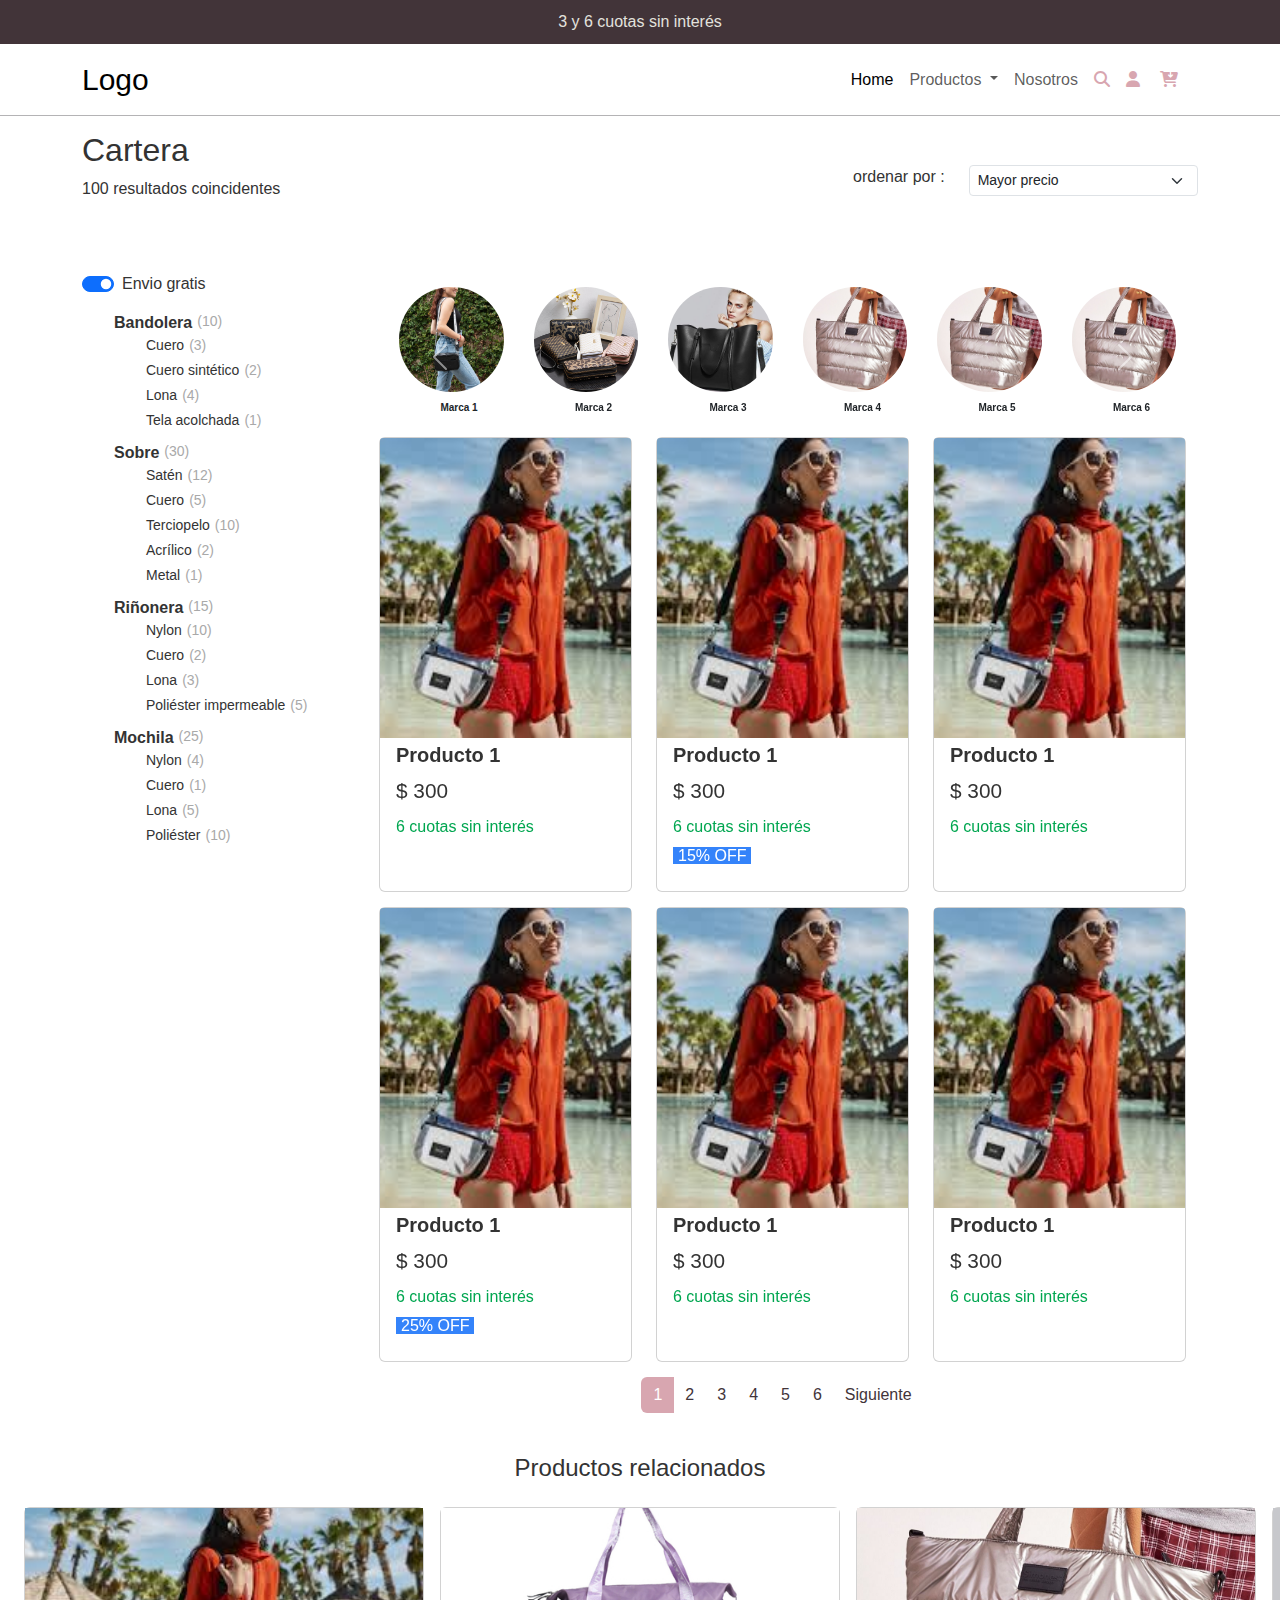
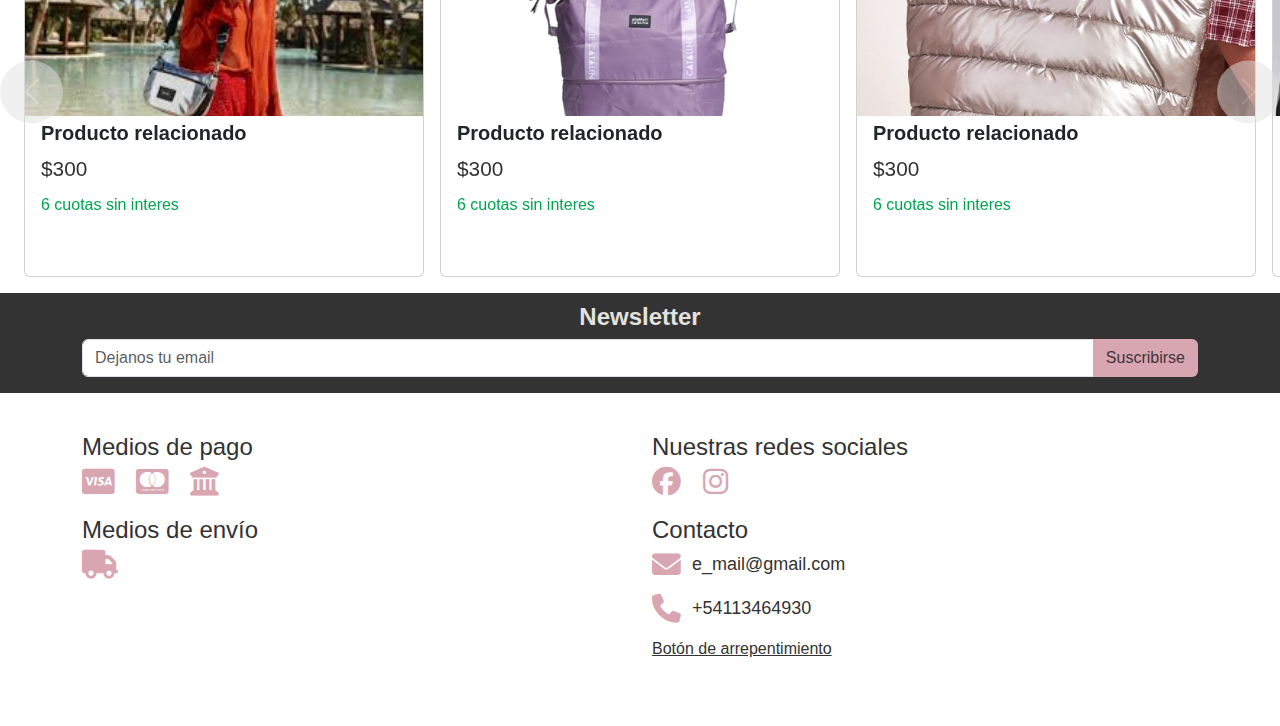
<file: searchResult.html>
<!DOCTYPE html>
<html lang="en">

<head>
  <meta charset="UTF-8">
  <meta name="viewport" content="width=device-width, initial-scale=1.0">
  <title>search result</title>

  <!----iconos-->
  <link rel="stylesheet" href="https://cdnjs.cloudflare.com/ajax/libs/font-awesome/4.7.0/css/font-awesome.min.css">
  <link rel="stylesheet" href="https://cdnjs.cloudflare.com/ajax/libs/font-awesome/6.7.2/css/all.min.css"
    integrity="sha512-Evv84Mr4kqVGRNSgIGL/F/aIDqQb7xQ2vcrdIwxfjThSH8CSR7PBEakCr51Ck+w+/U6swU2Im1vVX0SVk9ABhg=="
    crossorigin="anonymous" referrerpolicy="no-referrer" />

  <!----hoja css---->
  <link href="https://cdn.jsdelivr.net/npm/bootstrap@5.3.3/dist/css/bootstrap.min.css" rel="stylesheet"
    integrity="sha384-QWTKZyjpPEjISv5WaRU9OFeRpok6YctnYmDr5pNlyT2bRjXh0JMhjY6hW+ALEwIH" crossorigin="anonymous">
  <link rel="stylesheet" href="/Styles/style.css">
  <link rel="stylesheet" href="/Styles/searchResult.css">

</head>

<body>
  <!---------------------------->
  <!--Inicio de oferta banner-->
  <!---------------------------->
  <section class="ofertaBanner text-center">
    3 y 6 cuotas sin interés
  </section>

  <!---------------------------->
  <!--Inicio de cabecera NAVS -->
  <!---------------------------->
  <nav class="navbar navbar-expand-lg ">
  
    <div class="container" id="container-nav">
      
      <div class="container colapsar d-flex align-items-lg-center" id="colapsar">
        <div class="logo"> <a class="navbar-brand me-auto" href="#">Logo</a></div>
        <div class="sidebar offcanvas offcanvas-start" tabindex="-1" id="offcanvasNavbar"
          aria-labelledby="offcanvasNavbarLabel">
          <div class="offcanvas-header border-bottom border-danger-subtle">
            <button type="button" class="btn-close shadow-none" data-bs-dismiss="offcanvas" aria-label="Close"></button>
          </div>
          <div class="offcanvas-body d-flex justify-content-lg-end justify-content-sm-center">

            <ul class="navbar-nav">
              <li class="nav-item  ">
                <a class="nav-link active" aria-current="page" href="#">Home</a>
              </li>
              <li class="nav-item dropdown">
                <a class="nav-link dropdown-toggle" href="#" role="button" data-bs-toggle="dropdown"
                  aria-expanded="false">
                  Productos
                </a>
                <ul class="dropdown-menu">
                  <li><a class="dropdown-item" href="#">Producto 1</a></li>
                  <li><a class="dropdown-item" href="#">Producto 2</a></li>
                  <li><a class="dropdown-item" href="#">Producto 3</a></li>
                </ul>
              </li>
              <li class="nav-item">
                <a class="nav-link" href="#">Nosotros</a>
              </li>

            </ul>
          </div>
        </div>
        <div class="ms-auto d-flex">
          <ul class="navbar-nav iconos-nav">
            <li class="nav-item search-container me-3" id="searchButton">
              <i class="fa fa-search icono" aria-hidden="true"></i>
            </li>
            <li class="nav-item"><i class="fa-solid fa-user icono"></i></li>
            <li class="nav-item"><i class="fas fa-cart-arrow-down icono"></i></li>
          </ul>
          <button class="navbar-toggler colapso-nav" type="button" data-bs-toggle="offcanvas"
            data-bs-target="#offcanvasNavbar" aria-controls="offcanvasNavbar" aria-expanded="false"
            aria-label="Toggle navigation">
            <span class="navbar-toggler-icon"></span>
          </button>
        </div>
      </div>

      <!--input del search-->
      <div class="search-container" id="searchBox">
        <form>
          <input class="search" id="searchInput" type="text" placeholder="Buscar..." aria-hidden="false">
          <button type="button" class="btn-close" id="closeBtn" aria-label="Close"></button>
        </form>
      </div>
    
    </div>

  </nav>

  <!--------------------------------------->
  <!-- INICIO DE :  filtros de mayor y menor-> 
 <!--------------------------------------->

  <section class="searchResult-container-filtros">
    <div class="container">
      <div class="row">
        <div class="col-sm-6 col-md-4 titleResultado" id="titleResultado">
          <h2 class="titleResult">Cartera</h2> <!--Cambiar con javascript-->
          <p>100 resultados coincidentes</p> <!--Contador de resultado encontrado-->
        </div>
        <div class="col-sm-6 col-md-8 ordenarPor">
          <div class="row">
            <div class="col-sm-5 col-md-8 titleResultP">
              <p>ordenar por :</p>
            </div>
            <div class="col-sm-7 col-md-4"><select class="col-md-6 form-select form-select-sm"
                aria-label=".form-select-sm example">
                <option value="1" selected>Mayor precio</option>
                <option value="2">Menor precio</option>
                <option value="3">Más relevante</option>

              </select></div>
          </div>
        </div>
      </div>
    </div>
  </section>


  <!--------------------------------------->
  <!-- INICIO DE : filtro y visualización-->
  <!--------------------------------------->

  <section class="searchResult-container-filtroYvisualizacion">
    <div class="container">
      <div class="row">
        <button class="btn  d-md-none mb-2 color-acentuacion w-25 btn-filtros" type="button" data-bs-toggle="offcanvas"
          data-bs-target="#offcanvasExample" aria-controls="offcanvasExample">
          Filtros
        </button>

        <!--inicio ofcanvans-->
        <div class="offcanvas offcanvas-start" tabindex="-1" id="offcanvasExample"
          aria-labelledby="offcanvasExampleLabel">
          <div class="offcanvas-header">
            <button type="button" class="btn-close" data-bs-dismiss="offcanvas" aria-label="Close"></button>
          </div>
          <div class="offcanvas-body">
            <div class="form-check form-switch">
              <label class="form-check-label " for="flexSwitchCheckChecked">Envio gratis</label>
              <input class="form-check-input" type="checkbox" id="flexSwitchCheckChecked" checked>
            </div>
            <div class="filtros-categorias-categoria">

              <ul class="filtros-catergorias-listado-titulo">

                <li> <a href="#"><strong> Bandolera</strong></a><span class="contador-categorias">(10)</span></li>

                <ul class="listado-caracteristicas">
                  <li><a> Cuero</a><span class="contador-categorias">(3)</span> </li>
                  <li><a>Cuero sintético</a><span class="contador-categorias">(2)</span></li>
                  <li><a> Lona</a><span class="contador-categorias">(4)</span></li>
                  <li><a> Tela acolchada</a><span class="contador-categorias">(1)</span></li>
                </ul>

                <li><a href="#"><strong> Sobre </strong></a><span class="contador-categorias">(30)</span></li>
                <ul class="listado-caracteristicas">
                  <li><a> Satén</a><span class="contador-categorias">(12)</span></li>
                  <li><a> Cuero</a><span class="contador-categorias">(5)</span></li>
                  <li><a> Terciopelo</a><span class="contador-categorias">(10)</span></li>
                  <li><a> Acrílico </a><span class="contador-categorias">(2)</span></li>
                  <li><a> Metal</a><span class="contador-categorias">(1)</span></li>
                </ul>


                <li><a href="#"><strong> Riñonera</strong></a> <span class="contador-categorias">(15)</span></li>
                <ul class="listado-caracteristicas">
                  <li><a>Nylon</a><span class="contador-categorias">(10)</span></li>
                  <li><a> Cuero</a> <span class="contador-categorias">(2) </span></li>
                  <li><a> Lona</a> <span class="contador-categorias"> (3)</span></li>
                  <li><a>Poliéster impermeable</a><span class="contador-categorias">(5)</span></li>
                </ul>

                <li><a href="#"><strong> Mochila</strong></a><span class="contador-categorias">(25)</span></li>
                <ul class="listado-caracteristicas">
                  <li><a> Nylon</a><span class="contador-categorias">(4)</span></li>
                  <li><a> Cuero</a><span class="contador-categorias">(1)</span></li>
                  <li><a> Lona</a><span class="contador-categorias">(5)</span></li>
                  <li><a> Poliéster</a><span class="contador-categorias">(10)</span></li>
                </ul>

              </ul>
            </div>

          </div>
        </div>


        <div id="filtrosCollapse" class="col-sm-12 col-md-3  filtros-catergorias collapse d-md-block">


          <div class="form-check form-switch">
            <label class="form-check-label " for="flexSwitchCheckChecked">Envio gratis</label>
            <input class="form-check-input" type="checkbox" id="flexSwitchCheckChecked" checked>
          </div>
          <div class="filtros-categorias-categoria">

            <ul class="filtros-catergorias-listado-titulo">

              <li> <a href="#"><strong> Bandolera</strong></a><span class="contador-categorias">(10)</span></li>

              <ul class="listado-caracteristicas">
                <li><a> Cuero</a><span class="contador-categorias">(3)</span> </li>
                <li><a>Cuero sintético</a><span class="contador-categorias">(2)</span></li>
                <li><a> Lona</a><span class="contador-categorias">(4)</span></li>
                <li><a> Tela acolchada</a><span class="contador-categorias">(1)</span></li>
              </ul>

              <li><a href="#"><strong> Sobre </strong></a><span class="contador-categorias">(30)</span></li>
              <ul class="listado-caracteristicas">
                <li><a> Satén</a><span class="contador-categorias">(12)</span></li>
                <li><a> Cuero</a><span class="contador-categorias">(5)</span></li>
                <li><a> Terciopelo</a><span class="contador-categorias">(10)</span></li>
                <li><a> Acrílico </a><span class="contador-categorias">(2)</span></li>
                <li><a> Metal</a><span class="contador-categorias">(1)</span></li>
              </ul>


              <li><a href="#"><strong> Riñonera</strong></a> <span class="contador-categorias">(15)</span></li>
              <ul class="listado-caracteristicas">
                <li><a>Nylon</a><span class="contador-categorias">(10)</span></li>
                <li><a> Cuero</a> <span class="contador-categorias">(2) </span></li>
                <li><a> Lona</a> <span class="contador-categorias"> (3)</span></li>
                <li><a>Poliéster impermeable</a><span class="contador-categorias">(5)</span></li>
              </ul>

              <li><a href="#"><strong> Mochila</strong></a><span class="contador-categorias">(25)</span></li>
              <ul class="listado-caracteristicas">
                <li><a> Nylon</a><span class="contador-categorias">(4)</span></li>
                <li><a> Cuero</a><span class="contador-categorias">(1)</span></li>
                <li><a> Lona</a><span class="contador-categorias">(5)</span></li>
                <li><a> Poliéster</a><span class="contador-categorias">(10)</span></li>
              </ul>

            </ul>
          </div>
        </div>
        <div class="col-sm-12 col-md-9  visualizacionResultados">
          <div class="container">
            <div class="row">


              <!--------------------------------------->
              <!-- INICIO DE : Slide de Marcas       -->
              <!--------------------------------------->
              <section class="searchResult-container-slideMarcas">
                <div id="carouselExampleControlsNoTouching" class="carousel slide">

                  <div class="carousel-inner carousel-inner-marcas">


                    <div class="carousel-item active">
                      <div class="card-container">
                        <div class="card tarjetaMarcas"><img src="/assets/bandoleras.jpg"
                            class="img-fluid rounded-circle">
                          <h5>Marca 1</h5>
                        </div>
                        <div class="card tarjetaMarcas"><img src="/assets/billetera.jpeg"
                            class="img-fluid rounded-circle">
                          <h5>Marca 2</h5>
                        </div>
                        <div class="card tarjetaMarcas"><img src="/assets/slide4.jpg" class="img-fluid rounded-circle">
                          <h5>Marca 3</h5>
                        </div>
                        <div class="card tarjetaMarcas"><img src="/assets/slide3.jpg" class="img-fluid rounded-circle">
                          <h5>Marca 4</h5>
                        </div>
                        <div class="card tarjetaMarcas"><img src="/assets/slide3.jpg" class="img-fluid rounded-circle">
                          <h5>Marca 5</h5>
                        </div>
                        <div class="card tarjetaMarcas"><img src="/assets/slide3.jpg" class="img-fluid rounded-circle">
                          <h5>Marca 6</h5>
                        </div>
                      </div>
                    </div>

                    <div class="carousel-item">
                      <div class="card-container">
                        <div class="card tarjetaMarcas"><img src="/assets/slide3.jpg" class="img-fluid rounded-circle">
                          <h5>Marca 7</h5>
                        </div>
                        <div class="card tarjetaMarcas"><img src="/assets/slide3.jpg" class="img-fluid rounded-circle">
                          <h5>Marca 8</h5>
                        </div>
                        <div class="card tarjetaMarcas"><img src="/assets/slide3.jpg" class="img-fluid rounded-circle">
                          <h5>Marca 9</h5>
                        </div>
                        <div class="card tarjetaMarcas"><img src="/assets/slide3.jpg" class="img-fluid rounded-circle">
                          <h5>Marca 10</h5>
                        </div>
                        <div class="card tarjetaMarcas"><img src="/assets/slide3.jpg" class="img-fluid rounded-circle">
                          <h5>Marca 11</h5>
                        </div>
                        <div class="card tarjetaMarcas"><img src="/assets/slide3.jpg" class="img-fluid rounded-circle">
                          <h5>Marca 12</h5>
                        </div>
                      </div>
                    </div>

                  </div>


                  <button class="carousel-control-prev" type="button"
                    data-bs-target="#carouselExampleControlsNoTouching" data-bs-slide="prev">
                    <span class="carousel-control-prev-icon" aria-hidden="true"></span>
                    <span class="visually-hidden">Previous</span>
                  </button>
                  <button class="carousel-control-next" type="button"
                    data-bs-target="#carouselExampleControlsNoTouching" data-bs-slide="next">
                    <span class="carousel-control-next-icon" aria-hidden="true"></span>
                    <span class="visually-hidden">Next</span>
                  </button>
                </div>
              </section>



              <!---------------Tarjeta 1------------->
              <div class="col-lg-4 col-md-6 col-sm-12 card-contenedor">
                <div class="card mb-4 tarjeta d-flex flex-column h-100">
                  <a> <img src="./assets/slide1.jpg" class="card-img-top " alt="..."></a>
                  <div class="card-body">
                    <a href="#">
                      <h5 class="card-title ">Producto 1</h5>
                    </a>
                    <p class="precio">$ 300</p>
                    <p class="card-text">6 cuotas sin interés</p>
                  </div>
                </div>
              </div>
              <!---------------Tarjeta 2------------->
              <div class="col-lg-4 col-md-6 col-sm-12 card-contenedor">
                <div class="card mb-4 tarjeta d-flex flex-column  h-100">
                  <a> <img src="./assets/slide1.jpg" class="card-img-top " alt="..."></a>
                  <div class="card-body">
                    <a href="#">
                      <h5 class="card-title ">Producto 1</h5>
                    </a>
                    <p class="precio">$ 300</p>
                    <p class="card-text">6 cuotas sin interés</p>
                    <span class="card-span">15% OFF</span>
                  </div>
                </div>
              </div>
              <!---------------Tarjeta 3------------->
              <div class="col-lg-4 col-md-6 col-sm-12 card-contenedor">
                <div class="card mb-4 tarjeta d-flex flex-column h-100 ">
                  <a> <img src="./assets/slide1.jpg" class="card-img-top " alt="..."></a>
                  <div class="card-body">
                    <a href="#">
                      <h5 class="card-title ">Producto 1</h5>
                    </a>
                    <p class="precio">$ 300</p>
                    <p class="card-text">6 cuotas sin interés</p>
                  </div>
                </div>
              </div>

              <!---------------Tarjeta 4------------->
              <div class="col-lg-4 col-md-6 col-sm-12 card-contenedor">
                <div class="card mb-4 tarjeta d-flex flex-column h-100">
                  <a> <img src="./assets/slide1.jpg" class="card-img-top " alt="..."></a>
                  <div class="card-body">
                    <a href="#">
                      <h5 class="card-title ">Producto 1</h5>
                    </a>
                    <p class="precio">$ 300</p>
                    <p class="card-text">6 cuotas sin interés</p>
                    <span class="card-span">25% OFF</span>

                  </div>
                </div>
              </div>


              <!---------------Tarjeta 5------------->
              <div class="col-lg-4 col-md-6 col-sm-12 card-contenedor">
                <div class="card mb-4 tarjeta d-flex flex-column h-100">
                  <a> <img src="./assets/slide1.jpg" class="card-img-top " alt="..."></a>
                  <div class="card-body">
                    <a href="#">
                      <h5 class="card-title ">Producto 1</h5>
                    </a>
                    <p class="precio">$ 300</p>
                    <p class="card-text">6 cuotas sin interés</p>
                  </div>
                </div>
              </div>


              <!---------------Tarjeta 6------------->
              <div class="col-lg-4 col-md-6 col-sm-12 card-contenedor ">
                <div class="card mb-4 tarjeta d-flex flex-column h-100">
                  <a> <img src="./assets/slide1.jpg" class="card-img-top " alt="..."></a>
                  <div class="card-body">
                    <a href="#">
                      <h5 class="card-title ">Producto 1</h5>
                    </a>
                    <p class="precio">$ 300</p>
                    <p class="card-text">6 cuotas sin interés</p>
                  </div>
                </div>
              </div>



            </div>
          </div>

          <!-- paginacion-->
          <nav aria-label="...">
            <ul class="pagination pagination-md justify-content-center">
              <li class="page-item active" aria-current="page">
                <span class="page-link">1</span>
              </li>
              <li class="page-item"><a class="page-link" href="#">2</a></li>
              <li class="page-item"><a class="page-link" href="#">3</a></li>
              <li class="page-item"><a class="page-link" href="#">4</a></li>
              <li class="page-item"><a class="page-link" href="#">5</a></li>
              <li class="page-item"><a class="page-link" href="#">6</a></li>

              <li class="page-item">
                <a class="page-link" href="#">Siguiente</a>
              </li>
            </ul>
          </nav>


        </div>
      </div>
    </div>
  </section>

  <!--------------------------------------->
  <!-- INICIO DE : Productos relacionados-->
  <!--------------------------------------->
  <section class="search-container-productosRelacionado">
    <h4 class="text-center">Productos relacionados</h4>
  
    <div id="carouselExampleControls" class="carousel " >
      <div class="carousel-inner carousel-inner-productoR">
        <div class="carousel-item carousel-item-productoR active">
          <div class="card card-productoR"> <div class="imagge-grapper">
            <img src="/assets/slide1.jpg" class="d-block w-100" alt="..."></div>
            <div class="card-body">
              <h5 class="card-title">Producto relacionado</h5>
              <p class="precio">$300</p>
              <p class="card-text">6 cuotas sin interes</p>
            </div>
          </div>
        </div>
        <div class="carousel-item carousel-item-productoR ">
          <div class="card card-productoR"> <div class="imagge-grapper">
            <img src="/assets/slide2.jpg" class="d-block w-100" alt="..."></div>
            <div class="card-body">
              <h5 class="card-title">Producto relacionado</h5>
              <p class="precio">$300</p>
  
              <p class="card-text">6 cuotas sin interes</p>
            </div>
          </div>
        </div>
        <div class="carousel-item carousel-item-productoR ">
          <div class="card card-productoR"> <div class="imagge-grapper">
            <img src="/assets/slide3.jpg" class="d-block w-100" alt="..."></div>
            <div class="card-body">
              <h5 class="card-title">Producto relacionado</h5>
              <p class="precio">$300</p>
  
              <p class="card-text">6 cuotas sin interes</p>
            </div>
          </div>
        </div>
        <div class="carousel-item carousel-item-productoR ">
          <div class="card card-productoR"> <div class="imagge-grapper">
            <img src="/assets/slide4.jpg" class="d-block w-100" alt="..."></div>
            <div class="card-body">
              <h5 class="card-title">Producto relacionado</h5>
              <p class="precio">$300</p>
  
              <p class="card-text">6 cuotas sin interes</p>
              <span class="card-span">25% OFF</span>
            </div>
          </div>
        </div>
        <div class="carousel-item carousel-item-productoR">
          <div class="card card-productoR"> <div class="imagge-grapper">
            <img src="/assets/viaje.png" class="d-block w-100" alt="..."></div>
            <div class="card-body">
              <h5 class="card-title">Producto relacionado</h5>
              <p class="precio">$300</p>
  
              <p class="card-text">6 cuotas sin interes</p>
            </div>
          </div>
        </div>
      </div>
      <button class="carousel-control-prev prev-productoR" type="button" data-bs-target="#carouselExampleControls" data-bs-slide="prev">
        <span class="carousel-control-prev-icon" aria-hidden="true"></span>
        <span class="visually-hidden">Previous</span>
      </button>
      <button class="carousel-control-next next-productoR" type="button" data-bs-target="#carouselExampleControls" data-bs-slide="next">
        <span class="carousel-control-next-icon" aria-hidden="true"></span>
        <span class="visually-hidden">Next</span>
      </button>
    </div>


  </section>

  <!----------------------------------------------->
  <!-------------NESLETTER------------------------->
  <!----------------------------------------------->
  <section class="newsletter">
    <div class="container">
      <div class="row">
        <h4 class="title">Newsletter</h4>
        <div class="input-group mb-3">

          <input type="text" class="form-control" placeholder="Dejanos tu email" aria-label="Recipient's username"
            aria-describedby="basic-addon2">
          <button class="btn color-acentuacion input-group-text" id="basic-addon2">Suscribirse</button>
        </div>

      </div>
    </div>

  </section>
  <!---------------------------->
  <!--Incio seccion pie de pagina-->
  <!---------------------------->
  <section class="contenedor ">
    <div class="container">
      <div class="row">

        <!---------------------Columna 1 ------------->
        <div class="col-lg-6 col-sm-12 contenedor-footer">

          <h4>Medios de pago</h4>
          <div class="contenedor-mediosPago d-flex justify-content-lg-start">
            <i class="fa-brands fa-cc-visa icono" aria-hidden="true"></i>
            <i class="fa-brands fa-cc-mastercard icono" aria-hidden="true"></i>
            <i class="fa-solid fa-building-columns icono"></i>
          </div>
          <h4>Medios de envío</h4>
          <i class="fa-solid fa-truck icono"></i>
        </div>

        <!---------------------Columna 2 ------------->

        <div class="col-lg-6 col-sm-12 contenedor-footer">

          <h4>Nuestras redes sociales</h4>
          <div class="contenedor-mediosPago d-flex">
            <i class="fa-brands fa-facebook icono"></i>
            <i class="fa-brands fa-instagram icono" aria-hidden="true"></i>
          </div>

          <h4>Contacto</h4>
          <div class="contacto-footer-icono"><i
              class="fa-solid fa-envelope icono d-flex align-items-center"><span>e_mail@gmail.com </span></i></div>
          <div class="contacto-footer-icono"><i
              class="fa-solid fa-phone icono d-flex align-items-center"><span>+54113464930 </span></i></div>
          <div class="contacto-footer-icono"><a>Botón de arrepentimiento</a></div>

        </div>
      </div>
    </div>
    </div>
    </div>


  </section>
  <!--  jquerys cdn-->
  <script src="https://code.jquery.com/jquery-3.7.1.min.js"
    integrity="sha256-/JqT3SQfawRcv/BIHPThkBvs0OEvtFFmqPF/lYI/Cxo=" crossorigin="anonymous"></script>
    <script src="https://code.jquery.com/jquery-3.7.1.min.js" integrity="sha256-/JqT3SQfawRcv/BIHPThkBvs0OEvtFFmqPF/lYI/Cxo=" crossorigin="anonymous"></script>

  <!--Script con Javascript-->
  <script src="/scripts/searchpage.js"></script>
  


  <!-- script de bootstrap-->
  <script src="https://cdn.jsdelivr.net/npm/bootstrap@5.3.3/dist/js/bootstrap.bundle.min.js"
    integrity="sha384-YvpcrYf0tY3lHB60NNkmXc5s9fDVZLESaAA55NDzOxhy9GkcIdslK1eN7N6jIeHz"
    crossorigin="anonymous"></script>



</body>

</html>
</file>
<file: Styles/style.css>
/*Variables generales de paleta de colores*/
:root {
  --color-primario: #3E3E3E;
  --color-secundario:#DCD6CC;
  --color-acento: #88B04B;
  --btn-hover:#6A994E;
  --color-texto-banner: #6A994E;
  --transition-fast: 0.3s ease-in-out;
  --transition-slow: 0.5s ease-in-out;
}


* {
  font-family: 'Poppins', sans-serif;
  color: var(--color-primario);

}

a {
  text-decoration: none;
  color: var(--color-primario);
  cursor: pointer;
}

.title {
  text-align: center;
  font-weight: 600;
}

.ofertaBanner {
  padding: 10px;
  background-color: var(--color-secundario);
  color: var(--color-texto-banner);
}


/*Logo y nav bar*/
.logo {
  display: flex;
}
.navbar{
  border-bottom: solid .009px rgb(180, 179, 181) !important;
}
.navbar-brand {
  justify-content: center;
  font-size: 30px;
 
}

.nav-item:hover {
  border-bottom: solid 1px var(--color-acento);
}

/*search input estilos*/
.search-container {
  width: 100%;
}

.activo {
  position: absolute;
  top: 10px;
  left: 2px;
  width: 100%;
  background-color: #fff;
}

.offcanvas-body {
  margin-right: 8px;
}

.search-input {
  width: 0;
  opacity: 0;
  padding: 8px;
  border: 1px solid var(--color-acento);
  border-radius: 20px;
  outline: none;
  transition: width var(--transition-slow), opacity var(--transition-fast);
  position: absolute;
  right: 0;
}

#searchInput {
  display: none;
  width: 100%;
  padding: 10px 8px;
  border-radius: 0.7rem;
  border: 1px solid #D8A7B1;
  transition: width var(--transition-slow), opacity var(--transition-slow);
  margin-right: 25px;
  margin-left: 55px;
}

#searchInput:focus {
  border: 1px solid var(--color-acento);
}

#container-nav {
  display: block !important;
  
}

form {
  width: 100%;
  display: flex;
}

#closeBtn {
  display: none;
}

.colapsar {
  justify-content: space-between;
  display: flex;
  width: 100%;
  padding: 0px;
}

.search-icon {
  cursor: pointer;
  background: none;
  border: none;
  font-size: 20px;
}

/* Carusel principal*/
.slide {
  margin-top: 5px;
}

.carousel-principal-item {
  /*imagenes del carusel */
  height: 65vh;
  min-height: 300px;
  background: no-repeat center center scroll;
  -webkit-background-size: cover;
  -moz-background-size: cover;
  -o-background-size: cover;
  background-size: cover;
}
.carousel-principal-item img{
   height: 65vh; /* o lo que necesites */
  object-fit: cover;
}
/*Seccion CATEGORIA*/
.categoria {
  padding: 20px;
  margin-bottom: 20px;
  margin-top: 15px;
}

.card-categoria-box {
  display: flex;
  justify-content: center;
  align-items: center;
  position: absolute;
  top: 0;
  bottom: 0;
  right: 0;
  left: 0;
}

.categoria .card {
  margin-bottom: 20px;
}

.card-categorias {
  min-height: 300px;
}

.card-categorias h3 {
  text-align: center;
  font-weight: 700;
  line-height: 1;
  color: #fff;
  font-size: 2.5rem;
}

.card-img {
  transition: all 500ms;
  height: 300px;
  object-fit: cover;
}

/*Productos seccion*/
.card-columns .card {
  display: inline-block;
  width: 100%;
}

.card-body {
  padding-top: 5px;
}

.tarjeta:hover {
  top: 2px;
  box-shadow: 5px 12px 15px -2px rgb(179, 172, 179);
}

.tarjeta img {
  height: 300px;
  object-fit: cover;
  object-position: center;
  
}

.card-img-top {
  width: 100%;
  max-height: 300px !important;
  aspect-ratio: 16/9;
  border-top-left-radius: calc(0.25rem - 1px);
  border-top-right-radius: calc(0.25rem - 1px);
}

.seccionProducto h5 {
  /*Titulo del card */
  font-size: 1.2rem;
  font-weight: bold;
  font-stretch: normal;
  font-style: normal;
  line-height: 1.3;
  letter-spacing: .1rem;
  color: var(--color-primario);
}

.seccionProducto h5:hover {
  text-decoration: underline;
}

.seccionProducto p {
  margin-top: 2px;
  margin-bottom: 3px;
  font-size: 0.85rem;
  font-weight: 400;
  text-align: left;
}

.seccionProducto {
  padding: 12px;
}

.seccionProducto .card {
  margin: 1%;
  border: none;
}

.seccionProducto .precio {
  font-size: 1.1rem;
  letter-spacing: .1rem;
  color: var(--color-primario);
}

.seccionProducto .btn,
.tarjeta-destacado a {
  width: 100%;
}
.seccionProducto .cuadroProducto{
  position: relative;
  display: inline-block; 
}
.level{
  position: absolute;
  border-radius: 0px;
  text-align: center;
  font-size: 0.75rem;
  box-sizing: border-box;
  padding: 4px;
  display: none;
}

.top{
  right: 0px;
  top: 8px;
}
.right{
  right: 0px;
  bottom: 8px;
}
.left{
  left: 0px;
  bottom:8px;
}
.middle{
  left: 50%;
  bottom: 8px;
}
.contenedor {
  margin-top: 20px;
  margin-bottom: 20px;

}
.placeholder {
  display: none;
  text-align: center;
  padding: 10px;
  font-size: 18px;
  color: var(--color-texto-banner);
  margin-bottom: 45px;
}

.breadcrumb {
  display:none;
}
/*Seccion Descuentos*/

.descuentos {
  padding: 15px;
  background-color: var(--color-secundario);
}

.descuentos p {
  font-size: 16px;
}

.descuentos h3 {
  font-size: 18px;

}

.descuentos .box {
  border-right: solid rgb(215, 217, 216) 1px;
}

.color-acentuacion {
  background-color: var(--color-acento);
  color: var(--color-secundario);
}

.icono {
  color: var(--color-acento);
}

/*  Newsletter */
.newsletter {
  background-color: var(--color-primario);
}

.newsletter h4 {
  color: var(--color-texto-banner);
  padding-top: 10px;
}
.newsletter button:hover {
  background-color: var(--color-acento);
  
}

/*FOOTER*/
.contenedor-footer .icono,
.descuentos .icono {
  font-size: 1.8rem;
}

.contenedor-mediosPago .icono {
  margin-right: 22px;
}

.contacto-footer-icono {
  display: flex;
  margin-bottom: 15px;

}

.contacto-footer-icono a {
  text-decoration: underline !important;

}

.contenedor-footer h4 {
  padding: 20px 0px 5px;
  margin: 0;
}

.contenedor-footer span {
  font-size: 18px;
  font-weight: normal;
  margin-left: 11px;
}

.contenedor-footer:last-child {
  margin-bottom: 30px;
}

.iconos-nav {
  display: flex;
  flex-direction: row;
  align-items: center;

}

.iconos-nav li {
  margin-right: 20px;
}

.navbar-toggler {
  border: none;
}

/** seccion destacado estilos*/
.destacados {
  /*se estila el contenedor section*/
  position: relative
}

.carusel-destacado-item {
  height: 400px;
  min-height: 300px;
  background: no-repeat center center scroll;
  -webkit-background-size: cover;
  -moz-background-size: cover;
  -o-background-size: cover;
  background-size: cover;
  display: block !important;
  margin-right: 0 !important;
  flex: 0 0 calc(100%/3);
}

.image-wrapper {
  max-width: 100%;
  height: 400px;
  display: flex;
  justify-content: center;
  align-items: flex-start;
}

.image-wrapper img {
  max-width: 100%;
  max-height: 100%;
  min-width: 100%;
  object-fit: cover;
}

.carousel-contenedor {
  padding: 1em;
  display: flex !important;
}

.tarjeta-destacado {
  margin: 0 .5em;
}

.carousel .tarjeta-destacado {
  margin: 0px;
  overflow: hidden;
  border-radius: 0px !important;
  border-width: 0px !important;
}

/*Botones izquierda y derecha de carousel destacados*/
.prev,
.next {
  position: absolute !important;
  top: 50% !important;
  transform: translateY(-50%) !important;
  width: 5% !important;
  z-index: 10 !important;
}

.prev {
  left: 10px !important;
}

.next {
  right: 10px !important;
}

/*Comienzo de querys*/
@media screen and (min-width:567px) {

  .offcanvas-body li {
    font-size: 1.3rem;
  }

}

@media screen and (min-width: 780px) {

  .offcanvas-body li {
    font-size: 1.3rem;
  }
}

@media screen and (max-width: 566px) {
  .colapsar {
    justify-content: space-between;
  }
.logo{
  padding-left: 11px;
}
  .offcanvas-body li {
    font-size: 1.3rem;
  }

  .iconos-nav {
    display: flex;
    flex-direction: row;
    padding: 10px;
  }

  .iconos-nav li {
    margin-right: 20px;
  }

  .contacto-footer-icono {
    justify-content: center;
  }

  .contenedor-footer {
    text-align: center;
  }
}

@media screen and (max-width:991px) {

  /*hasta 991px */
  /*carousel destacados*/
  .carousel-item {
    width: 100%;
    flex: 0 0 100% !important;
  }

  /*Botones de izquierda y derecha carousel Destacados*/
  .prev,
  .next {
    width: 8% !important;
  }

  /*dandole estilo a la hambuguesa y a la barra lateral*/
  .sidebar {
    backdrop-filter: blur(15px);
  }

  .dropdown-menu {
    border: none;
  }

  .descuentos .box {
    border-right: none;

  }

  .contacto-footer-icono,
  .contenedor-mediosPago {
    justify-content: center;
  }

  .contenedor-footer {
    text-align: center;
  }
}

@media screen and (min-width:1020px) {
  .offcanvas-body li {
    font-size: 1rem;
  }

 
  
}
</file>
<file: Styles/productDetailPage.css>
:root {
  --color-light-pink: hsl(350°, 100%, 92%);
}
:root {
  --color-primario: #3E3E3E;
  --color-secundario:#DCD6CC;
  --color-acento: #88B04B;
  --btn-hover:#6A994E;
  --color-texto-banner: #6A994E;
  --transition-fast: 0.3s ease-in-out;
  --transition-slow: 0.5s ease-in-out;
}


/*seccion de Producto detalle*/

/*Columna de detalle precio y medios de pagos*/
.productDetail {
 
  margin-bottom: 20px;
  padding: 70px 0px;
}

.detail-productDetail h1 {
  font-size: 2.5rem;
  margin-bottom: 10px;

}



.precioYdescuentos {
  display: flex;

  align-items: center;
}

.precioP {
  margin-bottom: 0px;
  margin-right: 8px;
  font-weight: bold;
  font-size: 1.6rem;
}

.precioSinDescuento {
  color: gray;
  text-decoration-line: line-through;
  margin-right: 8px;
  font-size: 1.3rem;
}

.etiquetaDescuento {
  border: solid .05px gray;
  font-size: 13px;
  padding: 2px;
  border-radius: 4px;
}
.badgeTalle {
  display: inline-block;
  font-size: 0.75rem;
  line-height: 10px;
  min-width: 28px;
  min-height: 28px;
  margin: 0 5px 10px 0;
  border: 1px solid #3F3D384D;
  border-radius: calc(8px / 2);
  color: #3F3D38;
  font-weight: normal;
  text-transform: initial;
  vertical-align: top;
}

/*botones de añadir mas productos*/
.contadorProductos-productDetail {
  margin-bottom: 15px;
}

.botonera-productDetail {
  margin-bottom: 15px;
}

.botonera-cantidad-productDetail {
  border: solid .5px var(--color-grey);
  border-radius: 8px;
  justify-content: space-between;
  display: flex;
  align-items: center;
  width: 50%;
}

.botonera-cantidad-productDetail .btn {
  background-color: var(--color-grey);
  color: white;
  padding-left: 15px;
  padding-right: 15px;
}

.botonera-cantidad-productDetail .btn:first-child {
  border-top-right-radius: 0px;
  border-bottom-right-radius: 0px;

}

.botonera-cantidad-productDetail .btn:last-child {
  border-top-left-radius: 0px;
  border-bottom-left-radius: 0px;
}

/*botonera de agregar carrito y comprar ahora*/
.btn-addToCart-productDetail {
  background-color: var(--btn-hover);
  
}

.btn-addToCart-productDetail:hover {
  background-color: var(--color-acento);
}

.btn-buyNow-productDetail {
  color: #545253;
}

.btn-buyNow-productDetail:hover {
  background-color: var(--btn-hover);
}

/*Carusel de imagenes*/
.carusel-item-productDetail img{
  height: 45vh;
  object-fit: contain;
}

/*card forma de uso */
.card-formaDeUso{
  border:none !important;
}
.container-card-formaDeUso{
  align-items: center;
  border:none !important;
}
.container-card-formaDeUso .card-body{
text-align: justify;
}
.texto-derecha{
  padding-right: 0px;
}
.card-explicacion-uso{
  padding: 0px;
}
/*titulo y descripcion texto*/
.texto{
  font-weight: lighter;
  letter-spacing: .6px;
}
.formaDeUso-Descripcion{
  text-align: justify;
  letter-spacing: .8px;
  margin-top: 10px;
}

/* seccion comentarios*/
.comentarios{
  margin-top: 25px;
}
.checked {
  color: orange;
}
.card-comentarios{
margin-bottom: 15px;
  padding: 13px;
}
.card-comentarios .texto {
  font-style: italic;
  margin-top: 10px;
}

/*Calcular envio*/
.card-container-diferentesFormasEnvio{
  border: none;
  padding: 0px;
  text-align: start;
}
.btn-calculoEnvio{
  margin: 0px;
}
.calculoEnvio-colapsado-p {
  margin-top: 15px;
  margin-bottom: 1px;
  font-weight: bolder;
  font-size: 14px;
}
.calculoEnvio-colapsado-p-innerTitle{
  margin: 1px;
  font-size: 14px;
  font-weight: bold;
}
.calculoEnvio-colapsado-icono{
  margin-right:5px ;
}
.calculoEnvio-colapsado-icono img{
  max-width: 50px;
  max-height: 50px;
  width: auto;
  height: auto;
  display: block;
  
}
.calculoEnvio-colapsado-container{
  display: flex;
  padding: 10px;
  align-items: center;
  display: flex;
}
.calculoEnvio-p-text{
  font-size: 0.7rem;
  color: #333;
}
.calculoEnvio-colapsado-detalle{
  text-align: start;
    padding: 0 9px;
    width: 100%;
}

/*Carusel imagenes productos*/

.contenedor-CaruselVertical{
  position: relative;
}
  .carousel-inner-caruselProductos{
    padding: 2em;
    
}
  .card-caruselProducto{
    box-shadow: 2px 6px 8px 0 rgba(22, 22, 26, 0.18);
    border: none;
}
.carousel-control-next-productR, .carousel-control-prev-productR{
    background-color: #e1e1e1 !important;
    width: 3vh !important;
    height: 3vh !important;
    border-radius: 50% !important;
    top: 50% !important;
    transform: translateY(-50%) !important;
}
.card-caruselProducto .imagge-grapper {
  max-width: 100%;
  height: 7em;
  display: flex;
  justify-content: center;
  align-items: center;
}

img{
  max-width: 100%;
  max-height: 100%;
  min-width: 100%;
  object-fit: cover;
}
  .carousel-inner-vartical{
    height: auto;
    margin-left: 24px;
    margin-top: 24px;
  }
  .card-carousel-vertical{
    height: 120px;
    width: 85%;
    display: block;
    margin-bottom: 8px;
   margin-top: 8px;
    box-shadow: none;
    border: 1.5px solid rgb(259, 245, 250);
   
  }
  .carousel-item-vertical{
    height: auto;
  }
  .card-carousel-vertical img{ 
    height: 100% !important;
    object-fit: cover;
    width: 100%;
  }

  /*card forma de uso*/
  .formaDeUso-Descripcion{
    margin-top: 10px;
  }

  /*Off canvas carrito*/
  .offcanvasDosContainer{
    width: 550px !important;
  }
  .offcanvasDos-header{
    border-bottom: 1px solid var(--bs-border-color);
  }
.offcanvasDos-title{
  font-size: 1.5rem;
  margin-bottom: 0px;
}
.offcanvasDos-title-p{
  font-size: 1.5rem;
    font-weight: 500;
    color: #333;
    margin-top: 30px;
    text-align: center;
}
.offcanvasDos-a{
  margin-top: 20px;
  text-align: center;
  display: block;
  font-size: 0.875rem;
  font-weight: 500;
  color: #333 !important;
  text-decoration: underline;
}
.offcanvasDosInputContador::-webkit-inner-spin-button,
.offcanvasDosInputContador::-webkit-outer-spin-button {
  -webkit-appearance: none;
  margin: 0;
}


.offcanvasDos-noProducts{
  display: block;
}
.offcanvasDos-title-productos, .metodo-envio-title{
  font-size: 1rem;
  font-weight: 600;
  color: #333;
  line-height: 1rem;
  font-family: 'Kanit', sans-serif !important;
  margin-bottom: 5px;
  margin-top: 5px;
  padding: 10px;
}

.offcanvasDos-subtotal, .offcanvasDos-calcular-envio,.offcanvasDos-codigo-descuento ,.offcanvasDos-total, .offcanvasDos-product-list{

    border-bottom: 1px solid var(--bs-border-color);
}

.offcanvasDos-contenedor-boton, .offcanvasDos-subtotal, .offcanvasDos-total{
  display: flex;
  align-items: center;
  justify-content: space-between;
  width: 100%;
}

#collapseEnvio .alert {
  display: flex;
  padding: 8px;
  margin-bottom: 10px;
}
#collapseEnvio p{
margin-bottom: 0px;
}

.offcanvasDos-envio-domicilio{
  display: none;
}
.offcanvasDos-cambiar-metodo-Envio{
  display: flex;
  align-items: flex-end;
  justify-content: space-between;
}
.metodo-envio-cp{font-size: 0.8rem;
  font-weight: 400;
  color: #333;
  text-transform: uppercase;
  margin-top: 2px;
  line-height: 0.8rem;}
.metodo-envio-cambiar-link{    font-size: 0.7rem;
  font-weight: 400;
  color: #333;
  text-decoration: underline;
  text-transform: uppercase;
  line-height: 1rem;}

.precioEnvio{
  font-size: 1rem;
    font-weight: 500;
    color: #333;
    line-height: 1rem;
}
/*producto de carrito*/
.item-carrito{
  display: flex;
  align-items: center;
  justify-content: space-between;
    width: 100%;
    margin-bottom: 10px;
}
.imagenProductoCarrito {
    width: 75px;
    height: 75px;
    object-fit: cover;
    object-position: 50% 0%;
    border-radius: 3px;
    min-width: 0px;
}
.carritoTituloCantidadAgregado {
  padding-left: 10px;
    box-sizing: border-box;
}
.carritoTituloCantidadAgregado p{
  font-size: 1rem;
  font-weight: 550;
  color: #333;
  line-height: 1rem;
  margin-bottom: 4px;
}
.botonera-cantidad-producto-agregado{
  width: auto;
  display: flex;
  justify-content: flex-start;
  align-items: center;
  margin-top: 6px;
  height: 20px;
}
.botonera-cantidad-producto-agregado .btnMinusCantidad,.botonera-cantidad-producto-agregado .btnMoreCantidad{
  height: 20px;
  background-color: var(--color-grey);
  padding-top: 0px;
  padding-bottom: 0px;
}
.valueCantidadProductoCarrito{
  padding-right: 20px;
  padding-left: 8px;
  font-size: 11.8px;
}
.botonera-cantidad-producto-agregado .btnMoreCantidad{
  margin-left: 1px;
}
.posicionBadgeContador{
  transform: translate(-50%, -65%) !important;
}
.badge {
  --bs-badge-padding-x: 0.4em;
  --bs-badge-padding-y: 0.2em;
  --bs-badge-font-size: 0.65em;
}

.offcanvasDosInputContador{
  width: 40px;
  text-align: center;
  border: none;
  background-color: transparent;
  font-weight: bold;
  color: #333;
  padding-right: 5px;
  font-size: 11px;
}
.BotoneraCantidad {
  width: 57%;
}
.offcanvasDos-conproductos{
  display: none;
}

.btn-iniciarCompra{
   width: 100%;
    border-radius: 100px;
    padding: 0 40px;
    line-height: 53px;
}
.offcanvasDos-iniciarCompraBtn{
   display: flex;
      justify-content: center;
      margin-top: 25px;
}
.offcanvasDos-iniciarCompraBtn :hover{
 background-color:  var(--color-acento);
  opacity: 5px;
}
  @media (min-width: 768px) {
    .carousel-inner-caruselProductos {
      display: flex !important;
    }
    .carousel-item-caruselProductos {
      margin-right: 0 !important;
      flex: 0 0 25.8% !important;
      display: block !important;
    }
  }



@media (min-width: 768px) {
  .carousel-inner-productoR {
    display: flex !important;
    
  }
  .carousel-item-productoR {
    margin-right: 0 !important;
    flex: 0 0 33.333333% !important;
    display: block !important;
  }
}

@media screen and (max-width: 767px) {

  .carousel-inner-caruselProductos {
    display: flex !important;
  }
  .carousel-item-caruselProductos {
    margin-right: 0 !important;
    flex: 0 0 34.9% !important;
    display: block !important;
  }
  
  .carousel-inner-productoR {
    display: flex !important;
    height: 400px;
  }
  .carousel-item-productoR {
    margin-right: 0 !important;
    flex: 0 0 50% !important;
    display: block !important;
    height: 400px;
  }
}
</file>
<file: Styles/checkOut.css>
:root {
  --color-primario: #3E3E3E;
  --color-secundario:#DCD6CC;
  --color-acento: #88B04B;
  --btn-hover:#6A994E;
  --color-texto-banner: #6A994E;
  --transition-fast: 0.3s ease-in-out;
  --transition-slow: 0.5s ease-in-out;
}

  

/* primer Container  de Formularios */
.checkOut_Fomularios{
    padding: 20px 60px;
}
/*Diseño del logo para colocar imagen */
.checkOut_Fomularios_LogoContainer{
    width: 100%;
    display: flex;
    justify-content: center;
    align-items: center;
    box-sizing: border-box;
  
}

.checkOut_Fomularios_LogoContainer img {
    max-height: 100px;
    width: 40vh;
    margin: auto;
    object-fit: cover;
}


/*solapas de envio y pago*/
.btnTabs{
    display: flex;
    border-bottom: 1px solid #c4c4c4;
    margin-top: 25px;
}
.btnTabs_btn{
    font-weight: bold;
    text-transform: uppercase;
    height: 64px;
    padding: 0px;
    outline: none;
    flex: 1;
    display: flex;
    align-items: center;
    justify-content: center;
    appearance: none;
    -webkit-appearance: none;
    border-top: 0px solid transparent;
    border-left: 0px solid transparent;
    border-right: 0px solid transparent;
    border-bottom: 1px solid transparent;
    background-color: #fff;
    text-align: center;
    color: #d4d9dd;
    font-size: .875rem;
}

.btnTabs .active{   
     color: #333;
    border-bottom: 1px solid #333;
}

/*Solapa 1 de formulario envio */
.envioContacto{
    margin-top: 40px;
}
.envioContainer{
    margin-top: 40px;
}

#otpContainer input{
    width:18%;
    height: 40px;
    text-align: center;
    font-size: 20px;
    font-weight: 500;
}
#otpContainer{
    text-align: center;
    font-size: 14px;
    color: #888;
}
#formulario-otp{
    display: none;
}
.link {
    font-size: 14px;
    color:var(--color-acento) !important;
}
.container--formulario{
    display: block;
    margin-bottom: 25px;
}
.titulo--formulario{
    display: flex;
    justify-content: flex-start;
}
.titulo--formulario p {
    font-size: 1.1rem;
    font-weight: 500;
    color: #333;
    text-transform: uppercase;
}
.formularioEmail{
    display: block;
    text-align: start;
}
#emailHelp p{
    font-size: .75rem;
    font-weight: normal;
    color: #333;
}
#emailHelp a {
    text-decoration: underline;
    font-weight: bolder;

    
}
.label--formulario{
    font-size: .75rem;
    color: #666;
    font-weight: bold;
    text-transform: uppercase;
    white-space: nowrap;
    font-family: "Roboto", sans-serif;
}
#formularioEmail input{
    padding: 10px 0;
}
.checkboxNovedades{
display: flex;
font-family: "Roboto", sans-serif;
font-size: 1.0625rem;
font-weight: normal;
color: #666;
user-select: none;
}
.containerFormularioDeEnvio{
    font-family: "Roboto", sans-serif;
     padding:0 50px;
}
.card--formulario--metodoEnvio{
    background-color: #fbfbfb;
    padding: 11px 0;
    margin: 10px 0;
}
.titulo--formulario-metodo{
    display: flex;
    justify-content: space-between;
}
.btn--sin-fondo{
    background-color: #fff;
    border-color: #333;
    border-radius: 40px;
    border-top-left-radius: 40px;
    border-top-right-radius: 40px;
    border-bottom-right-radius: 40px;
    border-bottom-left-radius: 40px;
    border: 1.5px solid #333;
    padding: 0px 5.5px;
    font-size: .8rem;
    font-weight: 500;
    text-decoration: none;
    box-sizing: border-box;
}
/*cambio de CP*/
.calcularEnvioContainer{
display: none;
}
.listado--MetodoEnvio p{
    font-size: .8rem;
}

/*DATOS DEL DESTINATARIO*/
.botonera {
    display: flex;
    justify-content: space-between;
    margin-top: 40px;
    padding-right: 11px;
    align-items: center;
}

/*setteo de containers*/
.envioContainer{
    display: block;
}
.pagoContainer{
    display:none;
}
.cambiar--datos--formulario{
    display: none;
}
.mensaje-PagoRealizado{
    display: none;
}

/*PAGO*/
.titulo--formulario > .normal {
    text-transform: none;
}
.img--payments{
    display: flex;
        height: 18px;
        width: .7rem;
        object-fit: contain;
        box-sizing: border-box;
        flex-wrap: wrap;
}

.calculoEnvio-colapsado-detalle span, .calculoEnvio-colapsado-detalle span{
    display: flex;
}
.payment-options{
    display: flex;
    justify-content: space-between;
    margin-top: 10px;
    
}
.img-grande{
    max-width: 59px !important;
    max-height: 59px !important;
}
.leyendaTransferencia{
    font-size: .8rem ;
    font-weight: 500;
    color: #333;
    margin-top: 10px;
}
.container--metodo--pago{
    margin-bottom: 35px;
}
.noRoundBorder{
   border-radius: 0px !important;
}
.span-arrow{
    font-size: 26px;
    margin-right: 10px;
}
input::placeholder,
textarea::placeholder {
  color: #888;
  font-family: "Roboto", sans-serif;
  font-size: 13px;
}

.card-body{
    padding-top: 25px !important;
}
.form-control p, .collapseCuotas ul {
    font-size: 0.7rem;
    font-weight: 700;
    color: #333;
    margin-top: 1px;
    margin-bottom: 1px;
}
.selection {
    font-size: 0.8rem !important;
    color: #888;
}

.collapseCuotas  ul{
    list-style: none;
    font-size: 0.8rem;

}
.collapseMercadoPago {
    font-family: 'roboto', sans-serif;
    font-size: 0.9rem !important;

}

.info-MercadoPago{
    display: flex;
    justify-content: space-evenly;
    align-items: center;
    font-size: 0.8rem !important;
}
.info-MercadoPago .subtext{
    color: #888 !important;
    padding-left: 8px;
}
#mostrarTodos{
    display: none;
}
/*Card de pago exitoso y no exitoso*/
.bi-check-circle{
    color: green;
    font-size: 50px;
}
.bi-exclamation-circle{
 color: red;
font-size: 50px;
}
.card-alineacion-centro{
    font-family: 'roboto', sans-serif !important;
    justify-content: center;
    margin: 45px 0;
    
}
.center{
        display: flex;
    justify-content: center;
    align-items: center;
}
.spaceBetween{
    display: flex;
    justify-content: space-between;
    align-items: center;
}

/*Resumen de compra*/
.checkOut_ResumenCompra{
    padding: 30px 40px 20px 40px;
        background-color: #fbfbfb;
        min-height: 100vh;
}
.badgeColor{
    color: black;
    background: var(--color-acento);
    padding: 8px 10px;
  
}
.texto-simple{
  font-weight: 100 !important; 
    font-size: 13px !important;
    color: #888  !important;
}
.divisor{
    border-bottom: 1px solid var(--bs-border-color);
}
.fondo {
   background-color: #fbfbfb;
}

@media screen and (max-width: 768px) {
    .checkOut_Fomularios {
        padding: 20px 10px;
    }

    .checkOut_Fomularios_LogoContainer img {
        max-height: 80px;
        width: 30vh;
    }

    .btnTabs_btn {
        font-size: .7rem;
    }

    .titulo--formulario p {
        font-size: 1rem;
    }

    .titulo--formulario>.normal {
        font-size: 1rem;
    }

    .leyendaTransferencia {
        font-size: .7rem;
    }
    .botonera{
        font-size: .9rem !important;
    }
    .containerFormularioDeEnvio {
        padding: 9px;
    }
    #otpContainer input{
    height: 50px;
    text-align: center;
    font-size: 20px;
    font-weight: 500;
    padding: 3px;
}

}
</file>
<file: Styles/searchResult.css>
:root {
    --color-secundario: #423439;
    --color-primario: #333333;
    --color-texto-banner: rgb(227, 226, 222);
    --color-acento: hsl(348, 39%, 75%);
    --color-grey: rgb(180, 179, 181);
}

.titleResultP {
    text-align: end;
}

/*ordenar Por*/
.ordenarPor {
    margin-top: 34px;
}

/*Carusel de marcas*/
.searchResult-container-filtros {
    padding: 15px;
}

.tarjetaMarcas {
    width: calc(100% / 6);
    padding: 10px;
    text-align: center;
    border: none;
   
}

.tarjetaMarcas:first-child {
    margin-left: 10px
}
.tarjetaMarcas img{
    aspect-ratio: 1 / 1;
    width: 150px;
    object-fit: cover;
}
.tarjetaMarcas h5 {
    padding: 5px;
    text-align: center;
    display: block;
    font-size: 12px;
    font-weight: 700;
    line-height: 1.2;
    margin-left: 23px;
}

.carousel-inner-marcas {
    display: flex;

}

.card-container {
    display: flex;
    gap: 10px;
    justify-content: center;
}

.carousel-inner-marcas img {
    /*height: 100px;*/
    width: auto;
    border-radius: 50%;
}

.carusel-item-marcas {
    display: block;
    flex: 0 0 calc(100%/6);
}

/*Filtros y visualizacion*/
/*columna de filtros*/
.searchResult-container-filtroYvisualizacion {
    margin-top: 25px;
    margin-bottom: 25px;
}

.form-switch {
    margin: 15px 0px 15px;

}

.filtros-catergorias li {
    list-style-type: none
}

.visualizacionResultados .container {
    margin-top: 15px;
}

.active>.page-link {
    background-color: var(--color-acento);
}

.page-link {
    color: var(--color-secundario);

}

.filtros-categorias-categoria li {
    display: flex;
}

.contador-categorias {
    margin-left: 5px;
    font-size: 14px;
    color: darkgrey;
}

.listado-caracteristicas {
    margin-bottom: 10px;
}

.listado-caracteristicas li {
    font-size: 14px;
    margin-bottom: 4px;
}

/*Productos relacionados*/
.search-container-productosRelacionado{
    position: relative;
  }
.carousel-inner-productoR{
    padding: 1em;
    
}
  .card-productoR{
    margin: 0 .5em;
    height: 370px;
}
.prev-productoR, .next-productoR{
    background-color: #e1e1e1 !important;
    width: 7vh !important;
    height: 7vh !important;
    border-radius: 50% !important;
    top: 50% !important;
    transform: translateY(-50%) !important;
}
.card-productoR .imagge-grapper {
  max-width: 100%;
  height: 13em;
  display: flex;
  justify-content: center;
  align-items: center;
}
.imagge-grapper img{
  max-width: 100%;
  max-height: 100%;
  min-width: 100%;
  object-fit: cover;
}

.cards-container {
    display: flex;
    transition: transform 0.5s ease-in-out;
}

.card-title {
    font-weight: bold;
}

.precio {
    font-size: 1.3rem !important;
    margin-bottom: 9px !important;
}

.card-text {
    margin-bottom: 5px !important;
    color: #00a650;

}

.card-span {
    background-color: #3483fa;
    color: white;
    padding-left: 5px;
    padding-right: 5px;
    margin-bottom: 8px;
}

.card-contenedor {
    max-height: 455px;
    margin-bottom: 15px;
}




/*Paginacion*/
.page-link {
    border: none !important;
}

.page-link:hover {
    color: var(--color-secundario);
    background-color: var(--color-grey);
}

/*Querys*/

@media screen and (min-width:568px)  {
    
    .card-wappers{
        display: flex;
    }
  
}
@media screen and (max-width: 767px) {

    /*hasta 767*/
    .titleResultP {
        text-align: left;
        font-size: 15.4px;
    }

    .tarjetaMarcas {
        width: 50%;
        flex: 0 0 25% !important;
        margin-right: 25px;
    }
   

    .filtros-categorias-categoria {
        display: row;
        text-align: center;
    }

    .filtros-categorias-categoria ul {
        width: 100%;
        padding: 0px;
    }

    .btn-filtros {
        margin-left: 17px;
    }

    .btn-filtros:hover {
        background-color: var(--color-texto-banner);
        color: var(--color-secundario);
        border: solid 1px var(--color-secundario);
    }

    /*Productos relacionados*/
    
   
  
}
@media (min-width: 768px) {
    .carousel-inner-productoR {
      display: flex !important;
    }
    .carousel-item-productoR {
      margin-right: 0 !important;
      flex: 0 0 33.333333% !important;
      display: block !important;
    }
}
@media screen and (max-width: 991px) {

    .tarjetaMarcas {
        width: 50%;
        flex: 0 0 25% !important;
        margin-right: 25px;
    }

    .tarjetaMarcas h5 {
        width: 50px;
        display: flex;
        font-size: 10px !important;
        margin-left: 20px !important;
    }
 
}


@media screen and (max-width:1999px) {
    .tarjetaMarcas h5 {
        width: 50px;
        font-size: 10px;
        margin-left: 20px;
        margin-top: 5px;
    } 
   
}

@media screen and (min-width: 1200px) {
  
    .tarjetaMarcas h5 {
        margin-left: 35px;
    }
    
}

/*1400 px ver que se mueve el slide de marcas*/
</file>
